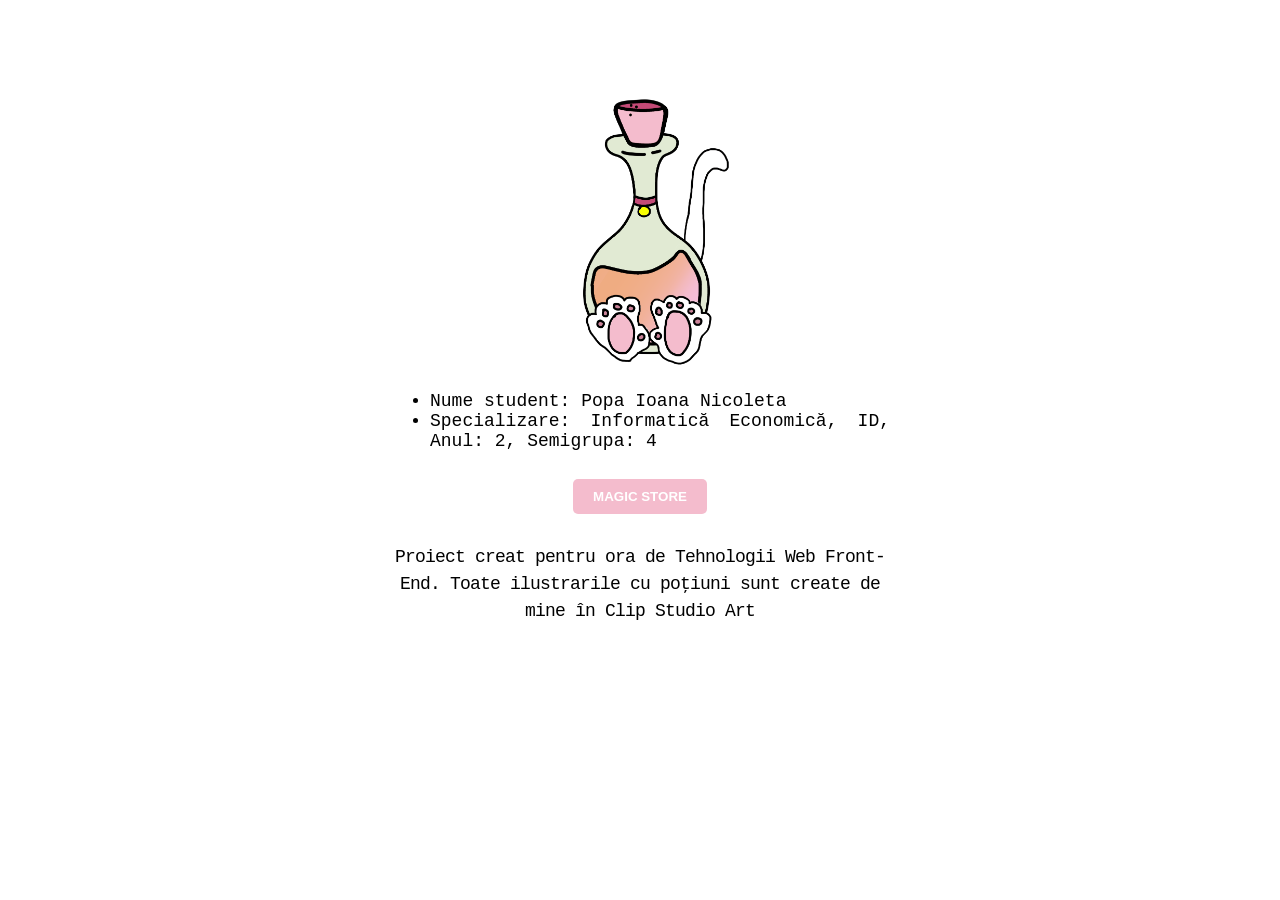
<file: index.html>
<!DOCTYPE html>
<html lang="en">

<head>
    <title>Joanna Magic Store</title>
    <link rel="stylesheet" type="text/css" href="index.css">
</head>

<body>
    <div>
        <img src="images/potions-pics/Anima Animus Elixir.png" alt="Your Image Description" class="logo">
        <ul>
            <li>Nume student: Popa Ioana Nicoleta</li>
            <li>Specializare: Informatică Economică, ID, Anul: 2, Semigrupa: 4</li>
        </ul>

    </div>
    <div class="button">
        <a href="store.html"><button>MAGIC STORE</button></a>
        <p>Proiect creat pentru ora de Tehnologii Web Front-End. Toate ilustrarile cu poțiuni sunt create de mine în
            Clip Studio Art
        <p>

    </div>

</body>

</html>
</file>
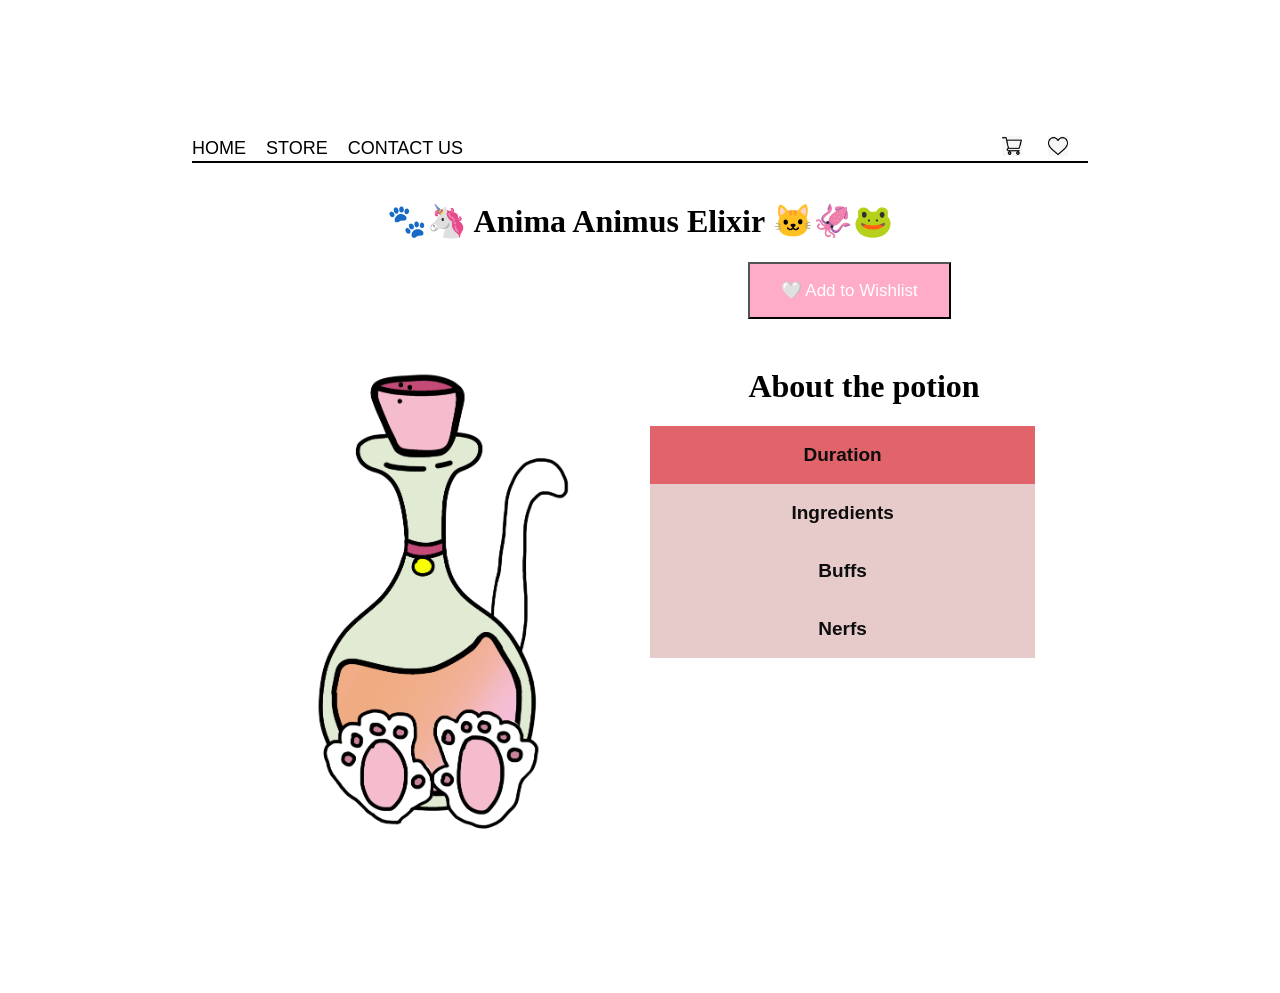
<file: anima.html>
<!DOCTYPE html>
<html>

<head>
    <meta name="viewport" content="width=device-width, initial-scale=1">
    <link rel="stylesheet" type="text/css" href="elixir.css">
    <title>Anima Animus Elixir</title>
    <style>
        .accordion {
            background-color: #E7CBCB;
            color: #0D0D0D;
            cursor: pointer;
            padding: 18px;
            width: 90%;
            border: none;
            text-align: center;
            font-weight: bold;
            outline: none;
            font-size: 19px;
            transition: 0.4s;
        }

        .active,
        .accordion:hover {
            background-color: #C88EA7;
        }

        * {
            box-sizing: border-box;
        }

        .active-color {
            background-color: #E06469;
        }
    </style>

</head>

<body>
    <nav>
        <ul>
            <li><a href="index.html">HOME</a></li>
            <li><a href="store.html">STORE</a></li>
            <li><a href="contact.html">CONTACT US</a></li>
        </ul>
        <div class="cart-icon">
            <a href="cart.html">
                <img src="images/cart.png" alt="Cart">
            </a>
        </div>
        <div class="heart-icon">
            <a href="wishlist.html">
                <img src="images/heart.png" alt="Heart">
            </a>
        </div>
    </nav>
    <h1>🐾🦄 Anima Animus Elixir 🐱🦑🐸</h1>
    <button class="add-to-wishlist" onclick="addToWishlist()">🤍 Add to Wishlist</button>

    <div class="row">
        <div class="column">
            <img src="images/potions-pics/Anima Animus Elixir.png" alt="Anima Animus Elixir">
        </div>
        <div class="column">
            <h1>About the potion</h1>
            <button class="accordion">Duration</button>
            <div class="panel">
                <p>Buff duration: flexible, Nerf duration: it varies on animals</p>
            </div>
            <button class="accordion">Ingredients</button>
            <div class="panel">
                <p>Dream Petal, Spirit Bark, Moonstone Essence, Whiskas, Enchanted Feather</p>
            </div>
            <button class="accordion">Buffs</button>
            <div class="panel">
                <p>You can teleport your soul into an animal body</p>
            </div>
            <button class="accordion">Nerfs</button>
            <div class="panel">
                <p>When you teleport back to your human body, you will act like the respective animal for a while. For
                    example, if you teleported into a cat body, you will keep meowing for a while as a human and you
                    will scratch your home furniture</p>
            </div>
        </div>
    </div>

    <script>
        var acc = document.getElementsByClassName("accordion");
        var i;

        for (i = 0; i < acc.length; i++) {
            acc[i].addEventListener("click", function () {
                this.classList.toggle("active");
                var panel = this.nextElementSibling;
                if (panel.style.display === "block") {
                    panel.style.display = "none";
                } else {
                    panel.style.display = "block";
                }
            });

            if (i === 0) {
                var colorChangeInterval = setInterval(function () {
                    acc[0].classList.toggle("active-color");
                }, 1000);
                acc[0].addEventListener("click", function () {
                    clearInterval(colorChangeInterval);
                    acc[0].classList.remove("active-color");
                });
            }

            var panel = acc[i].nextElementSibling;
            panel.style.display = "none";
        }

        function addToWishlist() {
            var potionImage = document.querySelector(".column img").src;
            var potionTitle = document.querySelector(".column h1").textContent;
            var potionData = {
                image: potionImage,
                title: potionTitle
            };
            var cartItems = JSON.parse(localStorage.getItem("cartItems")) || [];
            cartItems.push(potionData);
            localStorage.setItem("cartItems", JSON.stringify(cartItems));
        }
    </script>
</body>

</html>
</file>
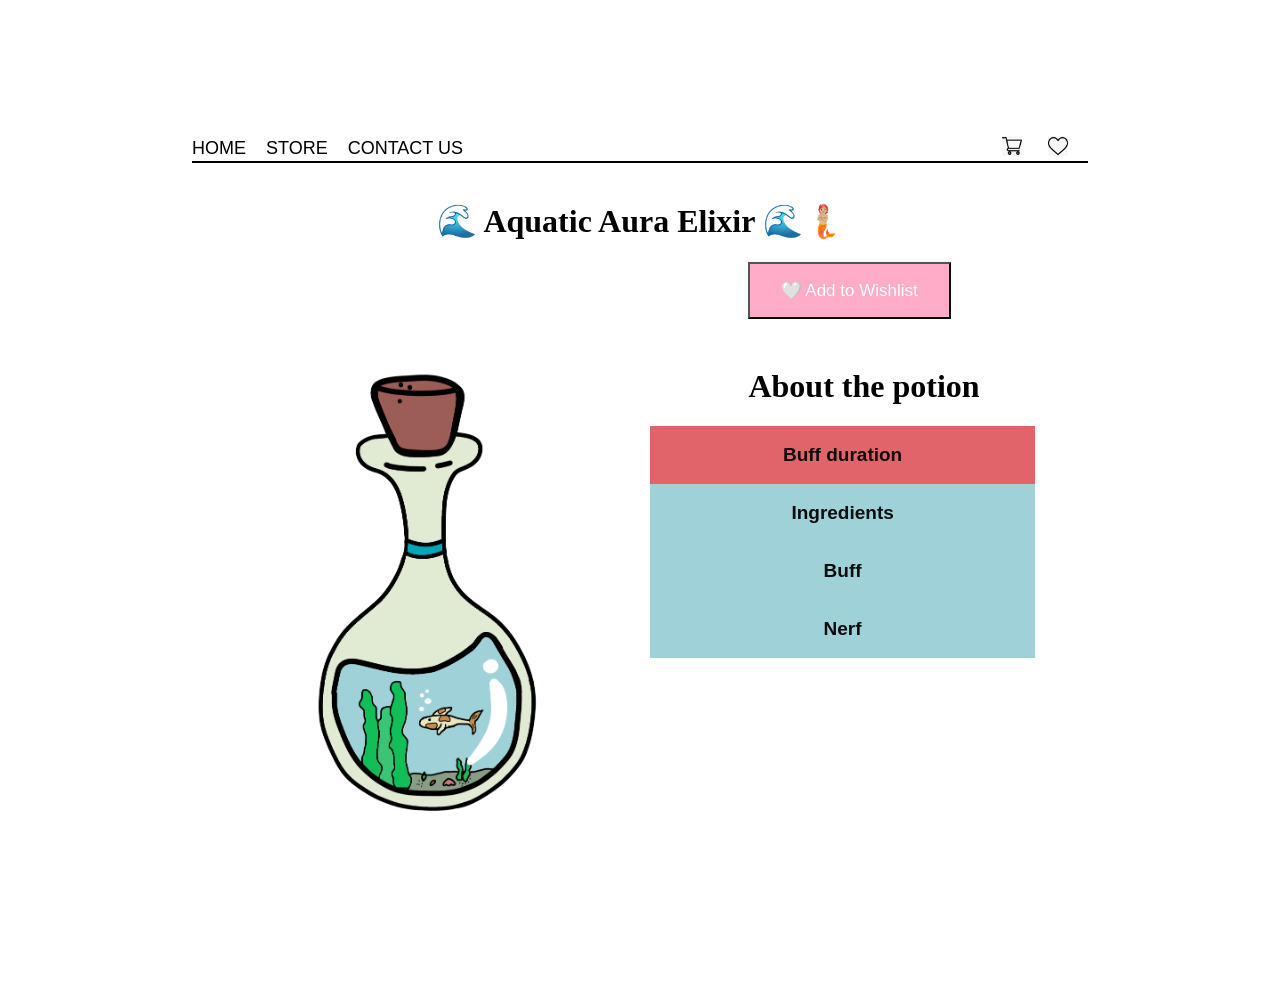
<file: aquatic.html>
<!DOCTYPE html>
<html>

<head>
    <meta name="viewport" content="width=device-width, initial-scale=1">
    <link rel="stylesheet" type="text/css" href="elixir.css">
    <title>Aquatic Aura Elixir</title>
    <style>
        .accordion {
            background-color: #9FD2D8;
            color: #0D0D0D;
            cursor: pointer;
            padding: 18px;
            width: 90%;
            border: none;
            text-align: center;
            font-weight: bold;
            outline: none;
            font-size: 19px;
            transition: 0.4s;
        }

        .active,
        .accordion:hover {
            background-color: #57C5B6;
        }

        * {
            box-sizing: border-box;
        }

        .active-color {
            background-color: #E06469;
        }
    </style>
</head>

<body>
    <nav>
        <ul>
            <li><a href="index.html">HOME</a></li>
            <li><a href="store.html">STORE</a></li>
            <li><a href="contact.html">CONTACT US</a></li>
        </ul>
        <div class="cart-icon">
            <a href="cart.html">
                <img src="images/cart.png" alt="Cart">
            </a>
        </div>
        <div class="heart-icon">
            <a href="wishlist.html">
                <img src="images/heart.png" alt="Heart">
            </a>
        </div>
    </nav>
    <h1>🌊 Aquatic Aura Elixir 🌊🧜🏼</h1>
    <button class="add-to-wishlist" onclick="addToWishlist()">🤍 Add to Wishlist</button>

    <div class="row">
        <div class="column">
            <img src="images/potions-pics/Aquatic Aura Elixir.png" alt="Aquatic Aura Elixir">
        </div>
        <div class="column">
            <h1>About the potion</h1>
            <button class="accordion">Buff duration</button>
            <div class="panel">
                <p>Buff duration: 5h, Nerf duration: as long as you're underwater</p>
            </div>
            <button class="accordion">Ingredients</button>
            <div class="panel">
                <p>Seaweed Extract, Ocean Pearls, Coral Essence, Nautilus Powder, Goldfish</p>
            </div>
            <button class="accordion">Buff</button>
            <div class="panel">
                <p>Gain the ability to breathe and move underwater effortlessly</p>
            </div>
            <button class="accordion">Nerf</button>
            <div class="panel">
                <p>Your memories will be erased, you will only remember what happened 4 seconds ago.</p>
            </div>
        </div>
    </div>

    <script>
        var acc = document.getElementsByClassName("accordion");
        var i;

        for (i = 0; i < acc.length; i++) {
            acc[i].addEventListener("click", function () {
                this.classList.toggle("active");
                var panel = this.nextElementSibling;
                if (panel.style.display === "block") {
                    panel.style.display = "none";
                } else {
                    panel.style.display = "block";
                }
            });

            if (i === 0) {
                var colorChangeInterval = setInterval(function () {
                    acc[0].classList.toggle("active-color");
                }, 1000);
                acc[0].addEventListener("click", function () {
                    clearInterval(colorChangeInterval);
                    acc[0].classList.remove("active-color");
                });
            }

            var panel = acc[i].nextElementSibling;
            panel.style.display = "none";
        }

        function addToWishlist() {
            var potionImage = document.querySelector(".column img").src;
            var potionTitle = document.querySelector(".column h1").textContent;
            var potionData = {
                image: potionImage,
                title: potionTitle
            };
            var cartItems = JSON.parse(localStorage.getItem("cartItems")) || [];
            cartItems.push(potionData);
            localStorage.setItem("cartItems", JSON.stringify(cartItems));
        }
    </script>
</body>

</html>
</body>

</html>
</file>
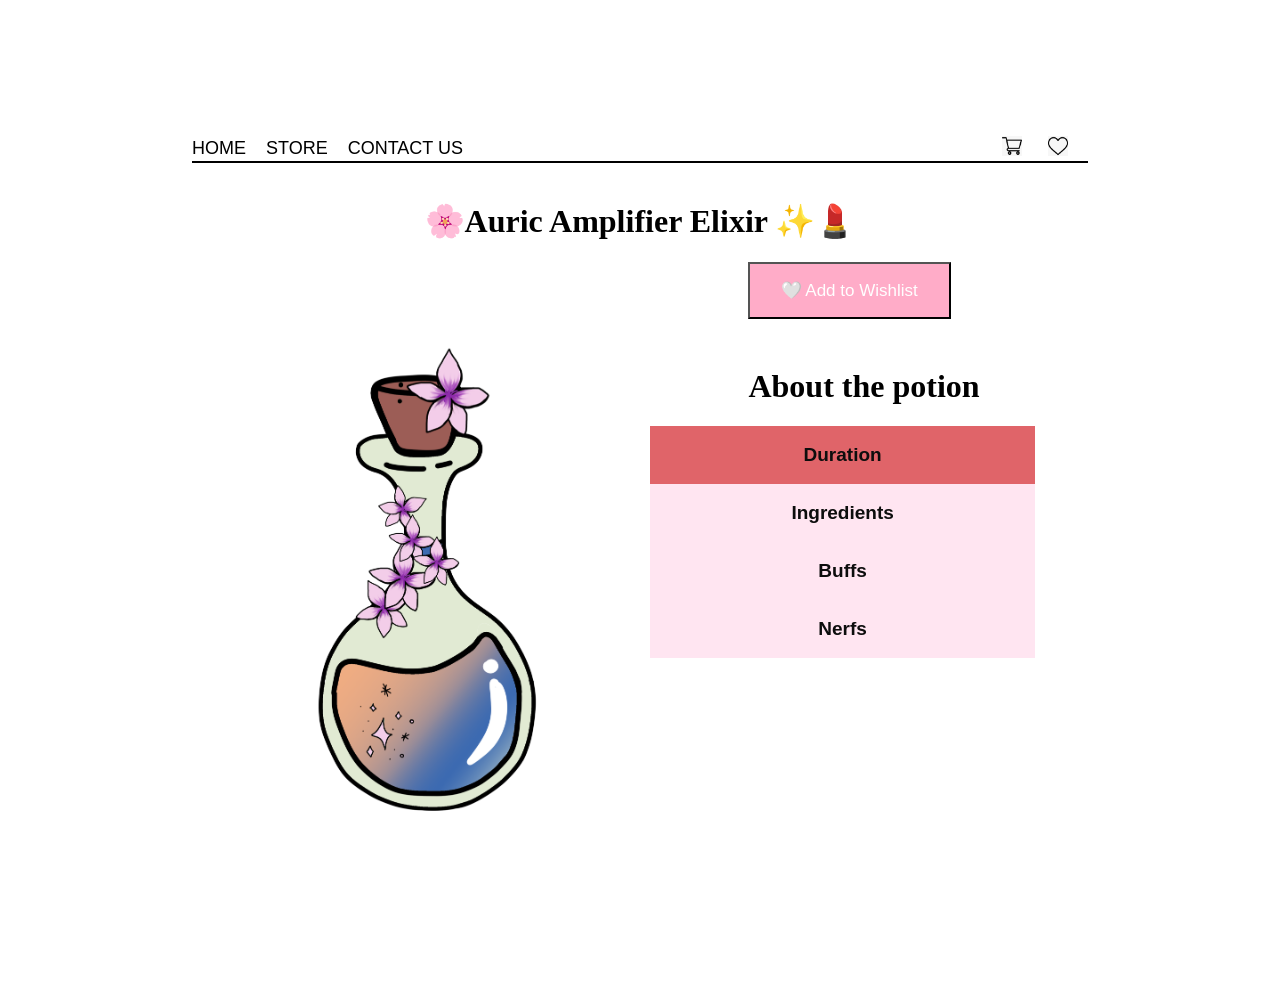
<file: auric.html>
<!DOCTYPE html>
<html>

<head>
    <meta name="viewport" content="width=device-width, initial-scale=1">
    <link rel="stylesheet" type="text/css" href="elixir.css">
    <title>Auric Amplifier Elixir</title>
    <style>
        .accordion {
            background-color: #FFE5F1;
            color: #0D0D0D;
            cursor: pointer;
            padding: 18px;
            width: 90%;
            border: none;
            text-align: center;
            font-weight: bold;
            outline: none;
            font-size: 19px;
            transition: 0.4s;
        }

        .active,
        .accordion:hover {
            background-color: #ADA2FF;
        }

        * {
            box-sizing: border-box;
        }

        .active-color {
            background-color: #E06469;
        }
    </style>
</head>

<body>
    <nav>
        <ul>
            <li><a href="index.html">HOME</a></li>
            <li><a href="store.html">STORE</a></li>
            <li><a href="contact.html">CONTACT US</a></li>
        </ul>
        <div class="cart-icon">
            <a href="cart.html">
                <img src="images/cart.png" alt="Cart">
            </a>
        </div>
        <div class="heart-icon">
            <a href="wishlist.html">
                <img src="images/heart.png" alt="Heart">
            </a>
        </div>
    </nav>
    <h1>🌸Auric Amplifier Elixir ✨💄</h1>
    <button class="add-to-wishlist" onclick="addToWishlist()">🤍 Add to Wishlist</button>

    <div class="row">
        <div class="column">
            <img src="images/potions-pics/Auric Amplifier Elixir.png" alt="Auric Amplifier Elixir">
        </div>
        <div class="column">
            <h1>About the potion</h1>
            <button class="accordion">Duration</button>
            <div class="panel">
                <p>Buff duration: 1 day, Nerf duration: 1 day</p>
            </div>
            <button class="accordion">Ingredients</button>
            <div class="panel">
                <p>Starlight Crystal, Sunflower Nectar, Golden Elixir, Aura Blossom, Moonstone Dust</p>
            </div>
            <button class="accordion">Buffs</button>
            <div class="panel">
                <p>Boost your aura, increasing your attractiveness, charisma, and persuasiveness</p>
            </div>
            <button class="accordion">Nerfs</button>
            <div class="panel">
                <p>People around you won't be able to see you nor this version of you, you become invisible to them</p>
            </div>
        </div>
    </div>


    <script>
        var acc = document.getElementsByClassName("accordion");
        var i;

        for (i = 0; i < acc.length; i++) {
            acc[i].addEventListener("click", function () {
                this.classList.toggle("active");
                var panel = this.nextElementSibling;
                if (panel.style.display === "block") {
                    panel.style.display = "none";
                } else {
                    panel.style.display = "block";
                }
            });

            if (i === 0) {
                var colorChangeInterval = setInterval(function () {
                    acc[0].classList.toggle("active-color");
                }, 1000);
                acc[0].addEventListener("click", function () {
                    clearInterval(colorChangeInterval);
                    acc[0].classList.remove("active-color");
                });
            }

            var panel = acc[i].nextElementSibling;
            panel.style.display = "none";
        }

        function addToWishlist() {
            var potionImage = document.querySelector(".column img").src;
            var potionTitle = document.querySelector(".column h1").textContent;
            var potionData = {
                image: potionImage,
                title: potionTitle
            };
            var cartItems = JSON.parse(localStorage.getItem("cartItems")) || [];
            cartItems.push(potionData);
            localStorage.setItem("cartItems", JSON.stringify(cartItems));
        }
    </script>
</body>

</html>
</file>
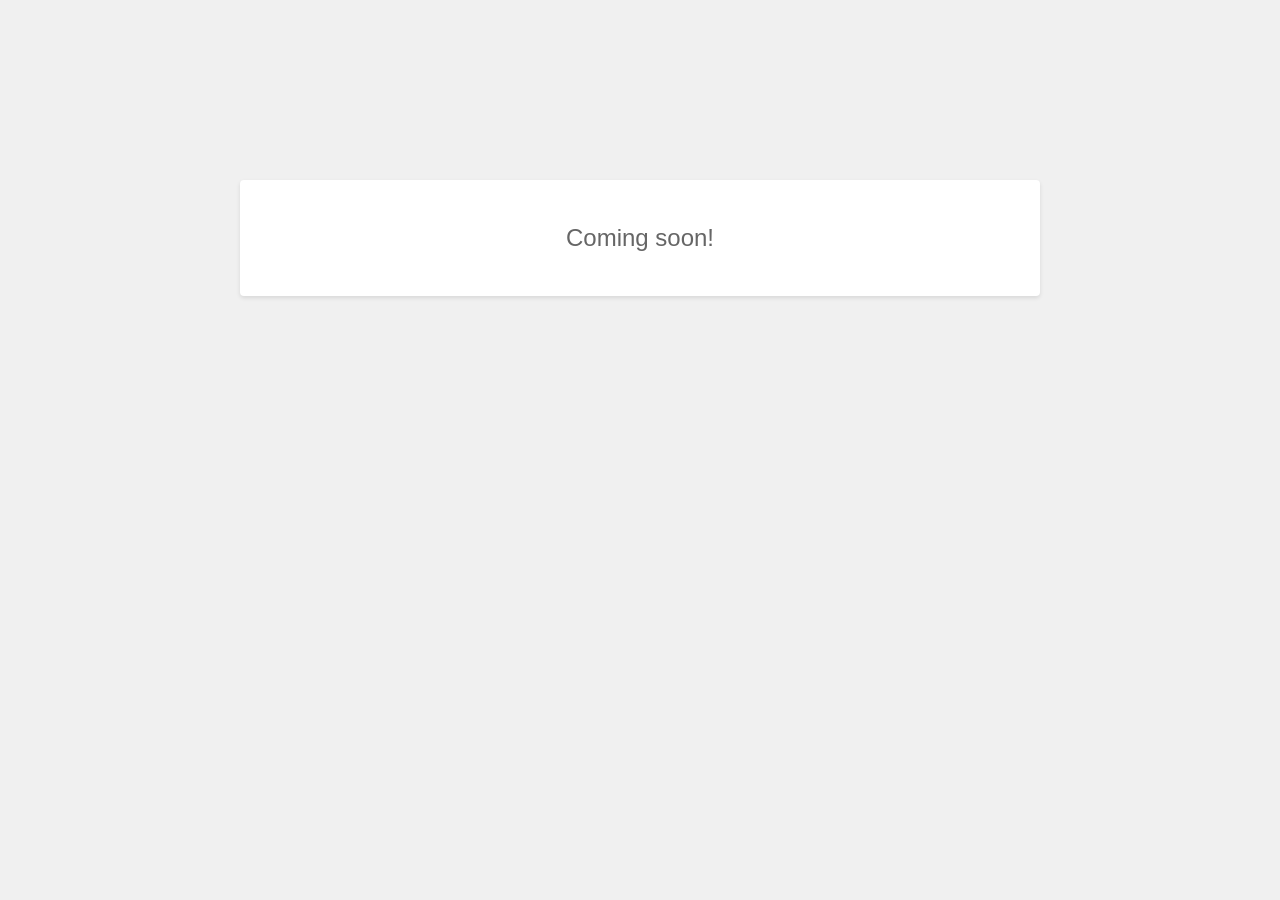
<file: cart.html>
<!DOCTYPE html>
<html>

<head>
    <title>Cart</title>
    <link rel="stylesheet" type="text/css" href="cart.css">
</head>

<body>
    <div class="container">
        <div class="coming-soon">
            <p>Coming soon!</p>
        </div>
    </div>
</body>

</html>
</file>
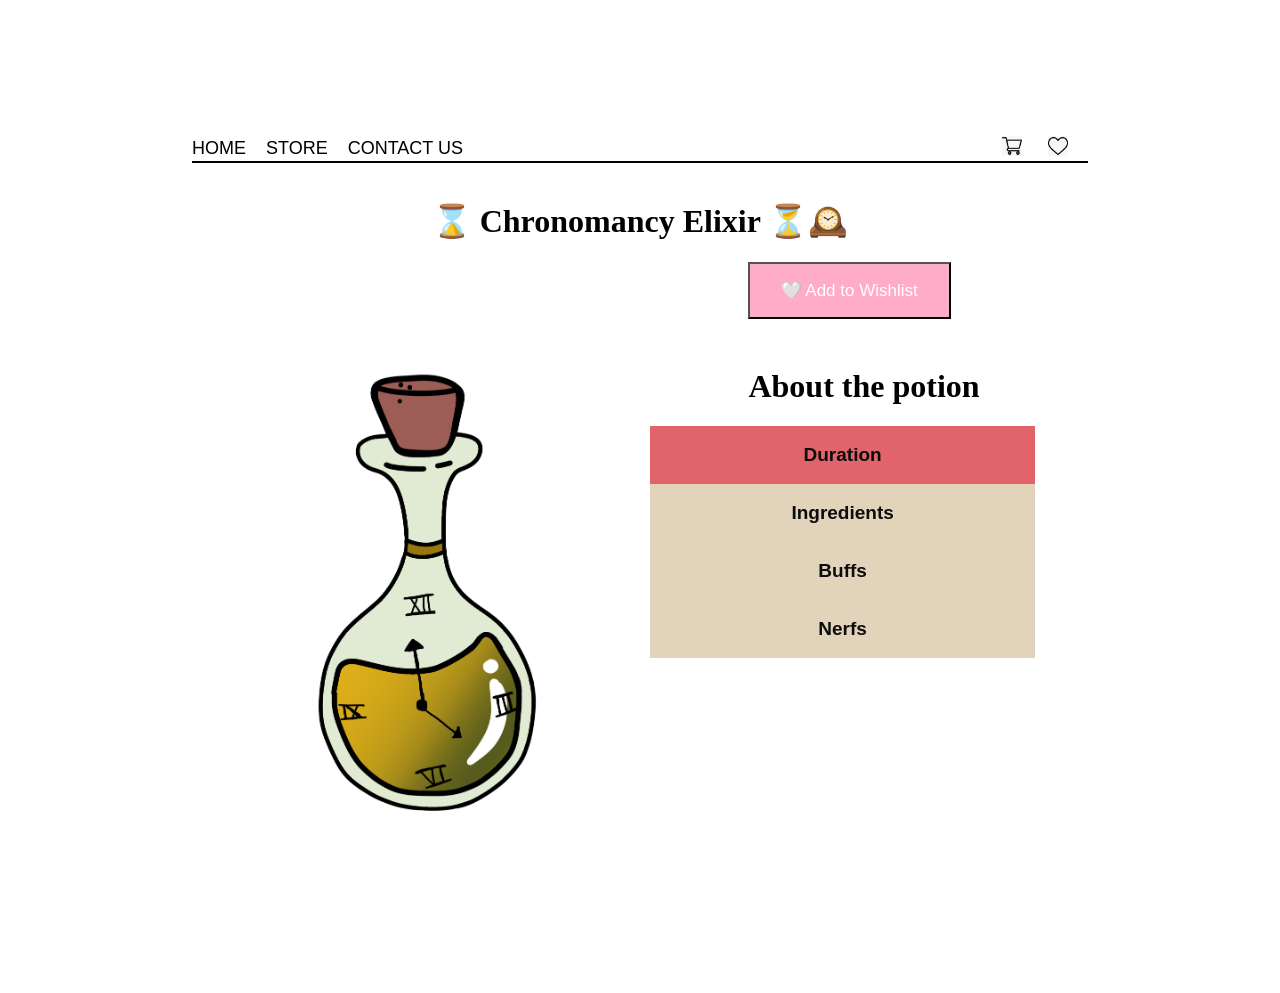
<file: chronomancy.html>
<!DOCTYPE html>
<html>

<head>
    <meta name="viewport" content="width=device-width, initial-scale=1">
    <link rel="stylesheet" type="text/css" href="elixir.css">
    <title>Chronomancy Elixir</title>
    <style>
        .accordion {
            background-color: #E1D4BB;
            color: #0D0D0D;
            cursor: pointer;
            padding: 18px;
            width: 90%;
            border: none;
            text-align: center;
            font-weight: bold;
            outline: none;
            font-size: 19px;
            transition: 0.4s;
        }

        .active,
        .accordion:hover {
            background-color: #CBB279;
        }

        * {
            box-sizing: border-box;
        }

        .active-color {
            background-color: #E06469;
        }
    </style>
</head>

<body>
    <nav>
        <ul>
            <li><a href="index.html">HOME</a></li>
            <li><a href="store.html">STORE</a></li>
            <li><a href="contact.html">CONTACT US</a></li>
        </ul>
        <div class="cart-icon">
            <a href="cart.html">
                <img src="images/cart.png" alt="Cart">
            </a>
        </div>
        <div class="heart-icon">
            <a href="wishlist.html">
                <img src="images/heart.png" alt="Heart">
            </a>
        </div>
    </nav>

    <h1>⌛ Chronomancy Elixir ⏳🕰️</h1>
    <button class="add-to-wishlist" onclick="addToWishlist()">🤍 Add to Wishlist</button>

    <div class="row">
        <div class="column">
            <img src="images/potions-pics/Chronomancy Elixir.png" alt="Chronomancy Elixir">
        </div>
        <div class="column">
            <h1>About the potion</h1>
            <button class="accordion">Duration</button>
            <div class="panel">
                <p>Buff duration: forever, Nerf duration: -</p>
            </div>
            <button class="accordion">Ingredients</button>
            <div class="panel">
                <p>Time-Crystal, Chrono Essence, Hourglass Sand, Time-Seer eye, Clock pieces</p>
            </div>
            <button class="accordion">Buffs</button>
            <div class="panel">
                <p>Gain the ability to time-travel, allowing you to visit any point in history</p>
            </div>
            <button class="accordion">Nerfs</button>
            <div class="panel">
                <p>You can't control where or when you end up, and you may accidentally change important events</p>
            </div>
        </div>
    </div>

    <script>
        var acc = document.getElementsByClassName("accordion");
        var i;

        for (i = 0; i < acc.length; i++) {
            acc[i].addEventListener("click", function () {
                this.classList.toggle("active");
                var panel = this.nextElementSibling;
                if (panel.style.display === "block") {
                    panel.style.display = "none";
                } else {
                    panel.style.display = "block";
                }
            });

            if (i === 0) {
                var colorChangeInterval = setInterval(function () {
                    acc[0].classList.toggle("active-color");
                }, 1000);
                acc[0].addEventListener("click", function () {
                    clearInterval(colorChangeInterval);
                    acc[0].classList.remove("active-color");
                });
            }

            var panel = acc[i].nextElementSibling;
            panel.style.display = "none";
        }

        function addToWishlist() {
            var potionImage = document.querySelector(".column img").src;
            var potionTitle = document.querySelector(".column h1").textContent;
            var potionData = {
                image: potionImage,
                title: potionTitle
            };
            var cartItems = JSON.parse(localStorage.getItem("cartItems")) || [];
            cartItems.push(potionData);
            localStorage.setItem("cartItems", JSON.stringify(cartItems));
        }
    </script>
</body>

</html>
</file>
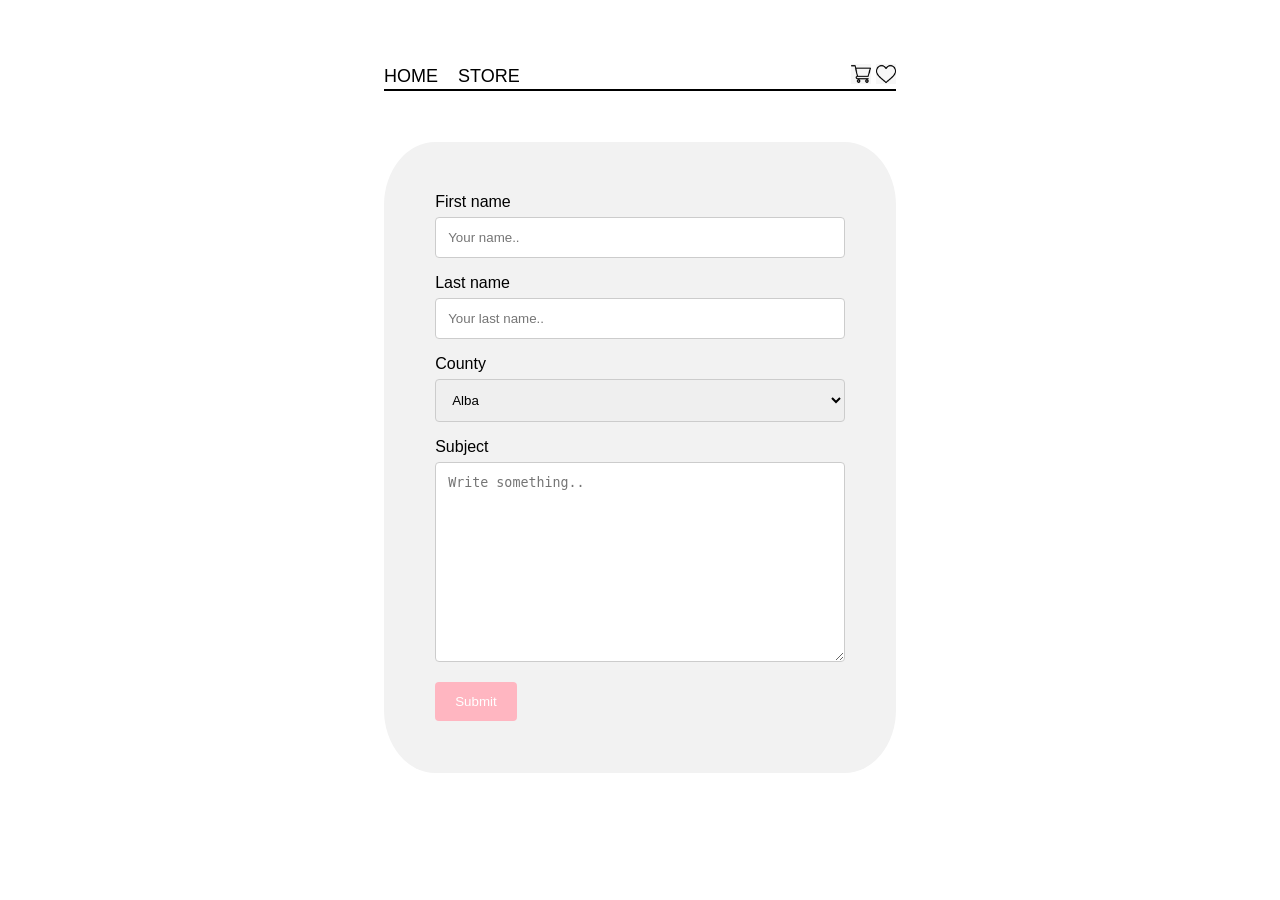
<file: contact.html>
<!DOCTYPE html>
<html lang="en">

<head>
    <title>Contact us</title>
    <link rel="stylesheet" type="text/css" href="contact.css">
</head>

<body>
    <nav>
        <ul>
            <li><a href="index.html">HOME</a></li>
            <li><a href="store.html">STORE</a></li>
        </ul>
        <div class="cart-icon">
            <a href="cart.html">
                <img src="images/cart.png" alt="Cart">
            </a>
        </div>
        <div class="heart-icon">
            <a href="wishlist.html">
                <img src="images/heart.png" alt="Heart">
            </a>
        </div>
    </nav>

    <div class="container">
        <form action="thanks.html" target="_blank">
            <label for="fname">First name</label>
            <input type="text" id="fname" name="firstname" placeholder="Your name..">

            <label for="lname">Last name</label>
            <input type="text" id="lname" name="lastname" placeholder="Your last name..">

            <label for="city">County</label>
            <select id="city" name="city">
                <option value="Alba">Alba</option>
                <option value="Arad">Arad</option>
                <option value="Argeș">Argeș</option>
                <option value="Bacău">Bacău</option>
                <option value="Bihor">Bihor</option>
                <option value="Bistrița-Năsăud">Bistrița-Năsăud</option>
                <option value="Botoșani">Botoșani</option>
                <option value="Brașov">Brașov</option>
                <option value="Brăila">Brăila</option>
                <option value="București">București</option>
                <option value="Buzău">Buzău</option>
                <option value="Caraș-Severin">Caraș-Severin</option>
                <option value="Călărași">Călărași</option>
                <option value="Cluj">Cluj</option>
                <option value="Constanța">Constanța</option>
                <option value="Covasna">Covasna</option>
                <option value="Dâmbovița">Dâmbovița</option>
                <option value="Dolj">Dolj</option>
                <option value="Galați">Galați</option>
                <option value="Giurgiu">Giurgiu</option>
                <option value="Gorj">Gorj</option>
                <option value="Harghita">Harghita</option>
                <option value="Hunedoara">Hunedoara</option>
                <option value="Ialomița">Ialomița</option>
                <option value="Iași">Iași</option>
                <option value="Ilfov">Ilfov</option>
                <option value="Maramureș">Maramureș</option>
                <option value="Mehedinți">Mehedinți</option>
                <option value="Mureș">Mureș</option>
                <option value="Neamț">Neamț</option>
                <option value="Olt">Olt</option>
                <option value="Prahova">Prahova</option>
                <option value="Satu Mare">Satu Mare</option>
                <option value="Sălaj">Sălaj</option>
                <option value="Sibiu">Sibiu</option>
                <option value="Suceava">Suceava</option>
                <option value="Teleorman">Teleorman</option>
                <option value="Timiș">Timiș</option>
                <option value="Tulcea">Tulcea</option>
                <option value="Vaslui">Vaslui</option>
                <option value="Vâlcea">Vâlcea</option>
                <option value="Vrancea">Vrancea</option>
            </select>


            <label for="subject">Subject</label>
            <textarea id="subject" name="subject" placeholder="Write something.." style="height:200px"></textarea>

            <input type="submit" value="Submit">
        </form>
    </div>
</body>

</html>
</file>
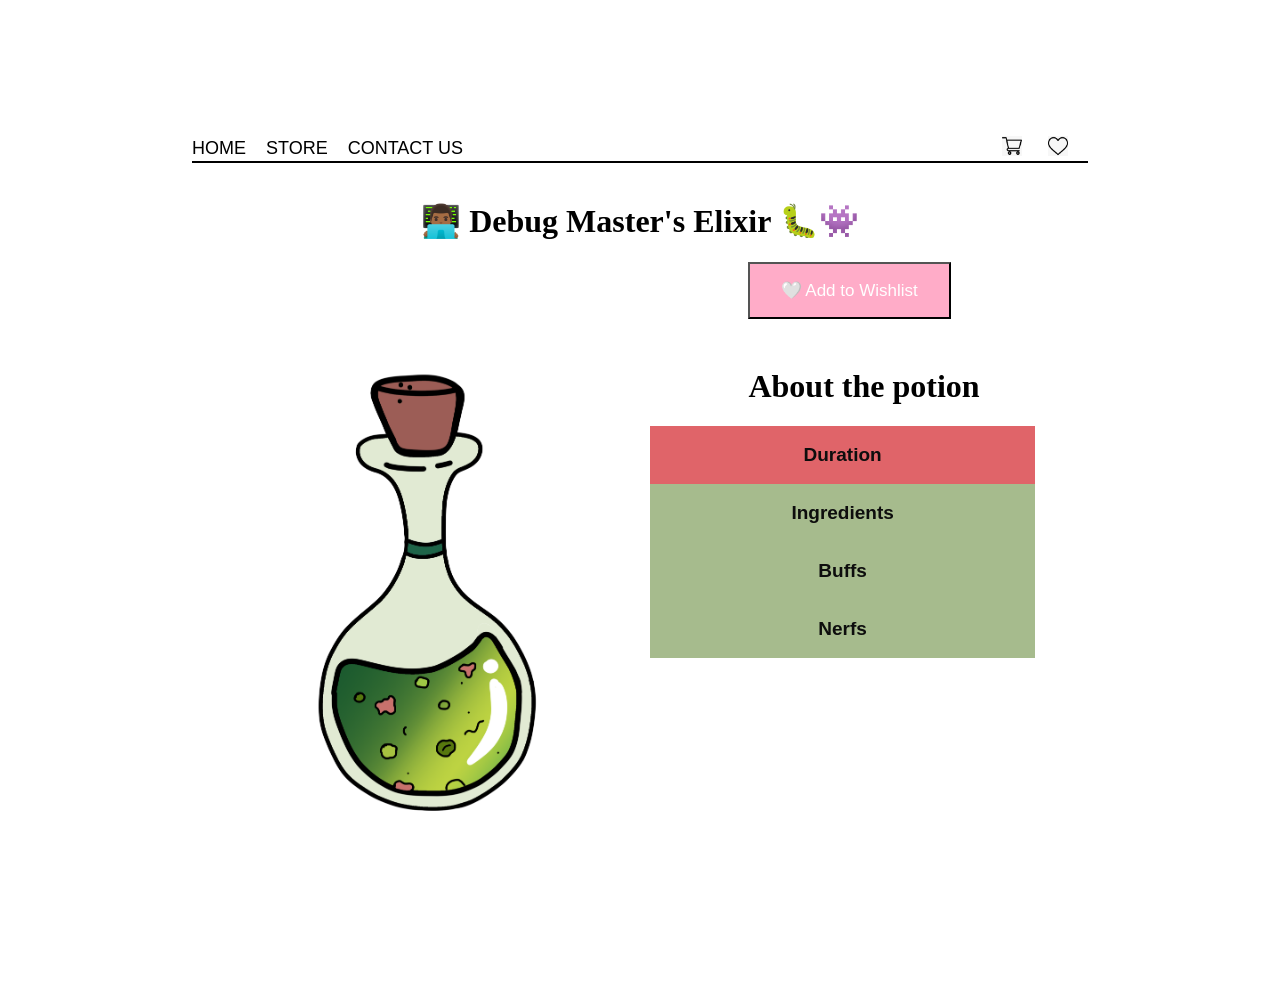
<file: debugmaster.html>
<!DOCTYPE html>
<html>

<head>
    <meta name="viewport" content="width=device-width, initial-scale=1">
    <link rel="stylesheet" type="text/css" href="elixir.css">
    <title>Debug Master's Elixir</title>
    <style>
        .accordion {
            background-color: #A6BB8D;
            color: #0D0D0D;
            cursor: pointer;
            padding: 18px;
            width: 90%;
            border: none;
            text-align: center;
            font-weight: bold;
            outline: none;
            font-size: 19px;
            transition: 0.4s;
        }

        .active,
        .accordion:hover {
            background-color: #61876E;
        }

        * {
            box-sizing: border-box;
        }

        .active-color {
            background-color: #E06469;
        }
    </style>
</head>

<body>
    <nav>
        <ul>
            <li><a href="index.html">HOME</a></li>
            <li><a href="store.html">STORE</a></li>
            <li><a href="contact.html">CONTACT US</a></li>
        </ul>
        <div class="cart-icon">
            <a href="cart.html">
                <img src="images/cart.png" alt="Cart">
            </a>
        </div>
        <div class="heart-icon">
            <a href="wishlist.html">
                <img src="images/heart.png" alt="Heart">
            </a>
        </div>
    </nav>
    <h1>👨🏾‍💻 Debug Master's Elixir 🐛👾</h1>
    <button class="add-to-wishlist" onclick="addToWishlist()">🤍 Add to Wishlist</button>

    <div class="row">
        <div class="column">
            <img src="images/potions-pics/Debug Master's Elixir.png" alt="Debug Master's Elixir">
        </div>
        <div class="column">
            <h1>About the potion</h1>
            <button class="accordion">Duration</button>
            <div class="panel">
                <p> Buff duration: 30 sec, Nerf duration: 1h </p>
            </div>
            <button class="accordion">Ingredients</button>
            <div class="panel">
                <p> Spider eye, Unicorn Tears, Green Algae Liquid, Kraken Ink </p>
            </div>
            <button class="accordion">Buffs</button>
            <div class="panel">
                <p> Gain the ability to solve every programming bugs with one click </p>
            </div>
            <button class="accordion">Nerfs</button>
            <div class="panel">
                <p> You won't be able to kill bugs in real life, bugs become 3x bigger </p>
            </div>
        </div>
    </div>

    <script>
        var acc = document.getElementsByClassName("accordion");
        var i;

        for (i = 0; i < acc.length; i++) {
            acc[i].addEventListener("click", function () {
                this.classList.toggle("active");
                var panel = this.nextElementSibling;
                if (panel.style.display === "block") {
                    panel.style.display = "none";
                } else {
                    panel.style.display = "block";
                }
            });

            if (i === 0) {
                var colorChangeInterval = setInterval(function () {
                    acc[0].classList.toggle("active-color");
                }, 1000);
                acc[0].addEventListener("click", function () {
                    clearInterval(colorChangeInterval);
                    acc[0].classList.remove("active-color");
                });
            }

            var panel = acc[i].nextElementSibling;
            panel.style.display = "none";
        }

        function addToWishlist() {
            var potionImage = document.querySelector(".column img").src;
            var potionTitle = document.querySelector(".column h1").textContent;
            var potionData = {
                image: potionImage,
                title: potionTitle
            };
            var cartItems = JSON.parse(localStorage.getItem("cartItems")) || [];
            cartItems.push(potionData);
            localStorage.setItem("cartItems", JSON.stringify(cartItems));
        }
    </script>
</body>

</html>
</file>
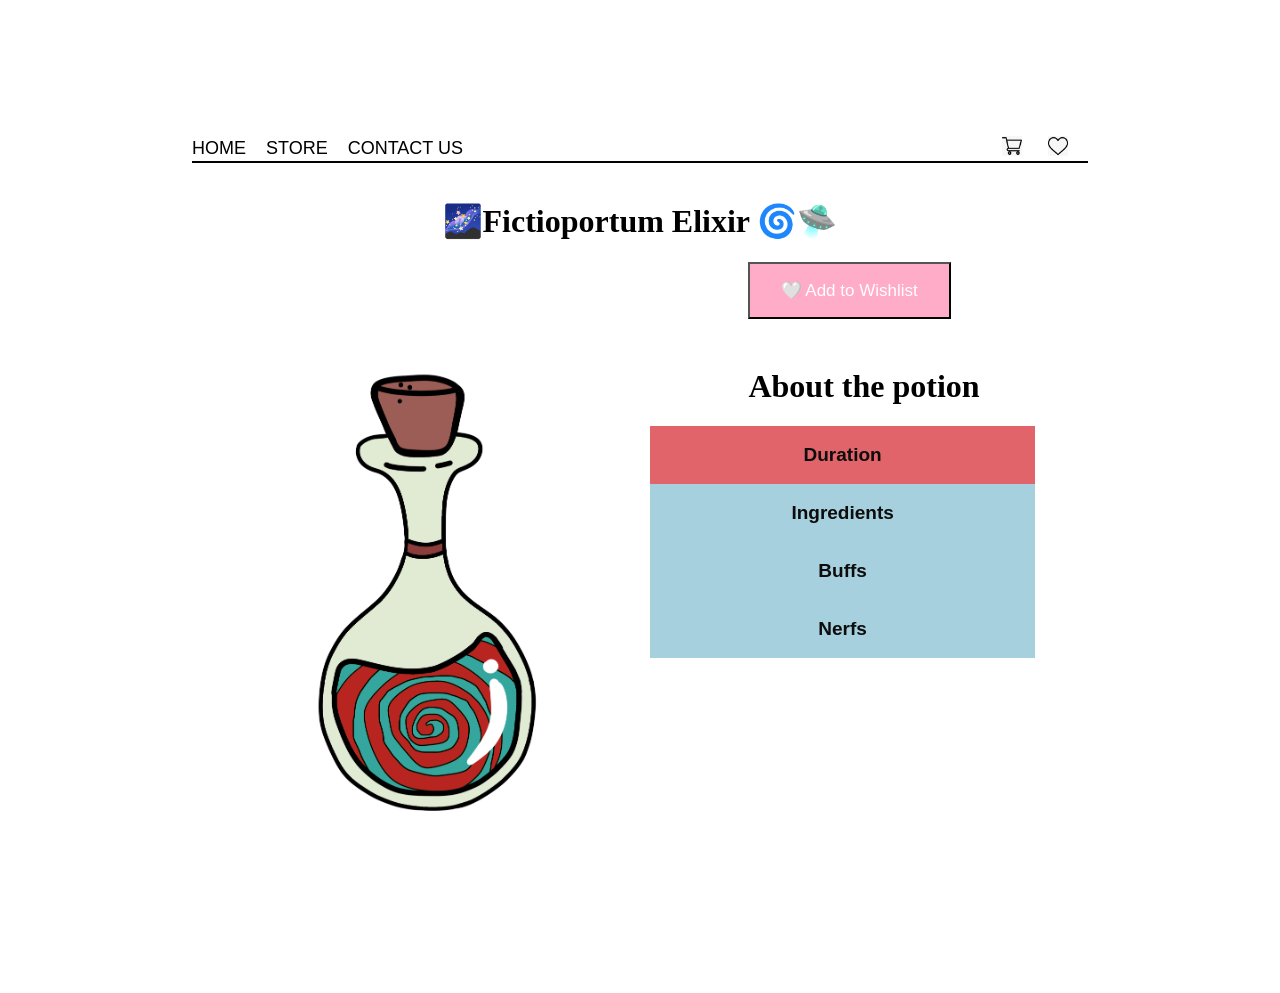
<file: fictioportum.html>
<!DOCTYPE html>
<html>

<head>
    <meta name="viewport" content="width=device-width, initial-scale=1">
    <link rel="stylesheet" type="text/css" href="elixir.css">
    <title>Fictioportum Elixir</title>
    <style>
        .accordion {
            background-color: #A6D0DD;
            color: #0D0D0D;
            cursor: pointer;
            padding: 18px;
            width: 90%;
            border: none;
            text-align: center;
            font-weight: bold;
            outline: none;
            font-size: 19px;
            transition: 0.4s;
        }

        .active,
        .accordion:hover {
            background-color: #FF6969;
        }

        * {
            box-sizing: border-box;
        }

        .active-color {
            background-color: #E06469;
        }
    </style>
</head>

<body>
    <nav>
        <ul>
            <li><a href="index.html">HOME</a></li>
            <li><a href="store.html">STORE</a></li>
            <li><a href="contact.html">CONTACT US</a></li>
        </ul>
        <div class="cart-icon">
            <a href="cart.html">
                <img src="images/cart.png" alt="Cart">
            </a>
        </div>
        <div class="heart-icon">
            <a href="wishlist.html">
                <img src="images/heart.png" alt="Heart">
            </a>
        </div>
    </nav>
    <h1>🌌Fictioportum Elixir 🌀🛸</h1>
    <button class="add-to-wishlist" onclick="addToWishlist()">🤍 Add to Wishlist</button>

    <div class="row">
        <div class="column">
            <img src="images/potions-pics/Fictioportum Elixir.png" alt="Fictioportum Elixir">
        </div>
        <div class="column">
            <h1>About the potion</h1>
            <button class="accordion">Duration</button>
            <div class="panel">
                <p>Buff duration: minimum 1 day, Nerf duration: minimum 1 day</p>
            </div>
            <button class="accordion">Ingredients</button>
            <div class="panel">
                <p>Narnia Fern, Wonderland Mushroom, Magic Mirror Fragment, Time-Turner Sand, Wizard's frozen tears</p>
            </div>
            <button class="accordion">Buffs</button>
            <div class="panel">
                <p>You can teleport to your favorite fictional universe</p>
            </div>
            <button class="accordion">Nerfs</button>
            <div class="panel">
                <p>You won't be able to return to the real world</p>
            </div>
        </div>
    </div>

    <script>
        var acc = document.getElementsByClassName("accordion");
        var i;

        for (i = 0; i < acc.length; i++) {
            acc[i].addEventListener("click", function () {
                this.classList.toggle("active");
                var panel = this.nextElementSibling;
                if (panel.style.display === "block") {
                    panel.style.display = "none";
                } else {
                    panel.style.display = "block";
                }
            });

            if (i === 0) {
                var colorChangeInterval = setInterval(function () {
                    acc[0].classList.toggle("active-color");
                }, 1000);
                acc[0].addEventListener("click", function () {
                    clearInterval(colorChangeInterval);
                    acc[0].classList.remove("active-color");
                });
            }

            var panel = acc[i].nextElementSibling;
            panel.style.display = "none";
        }

        function addToWishlist() {
            var potionImage = document.querySelector(".column img").src;
            var potionTitle = document.querySelector(".column h1").textContent;
            var potionData = {
                image: potionImage,
                title: potionTitle
            };
            var cartItems = JSON.parse(localStorage.getItem("cartItems")) || [];
            cartItems.push(potionData);
            localStorage.setItem("cartItems", JSON.stringify(cartItems));
        }
    </script>
</body>

</html>
</file>
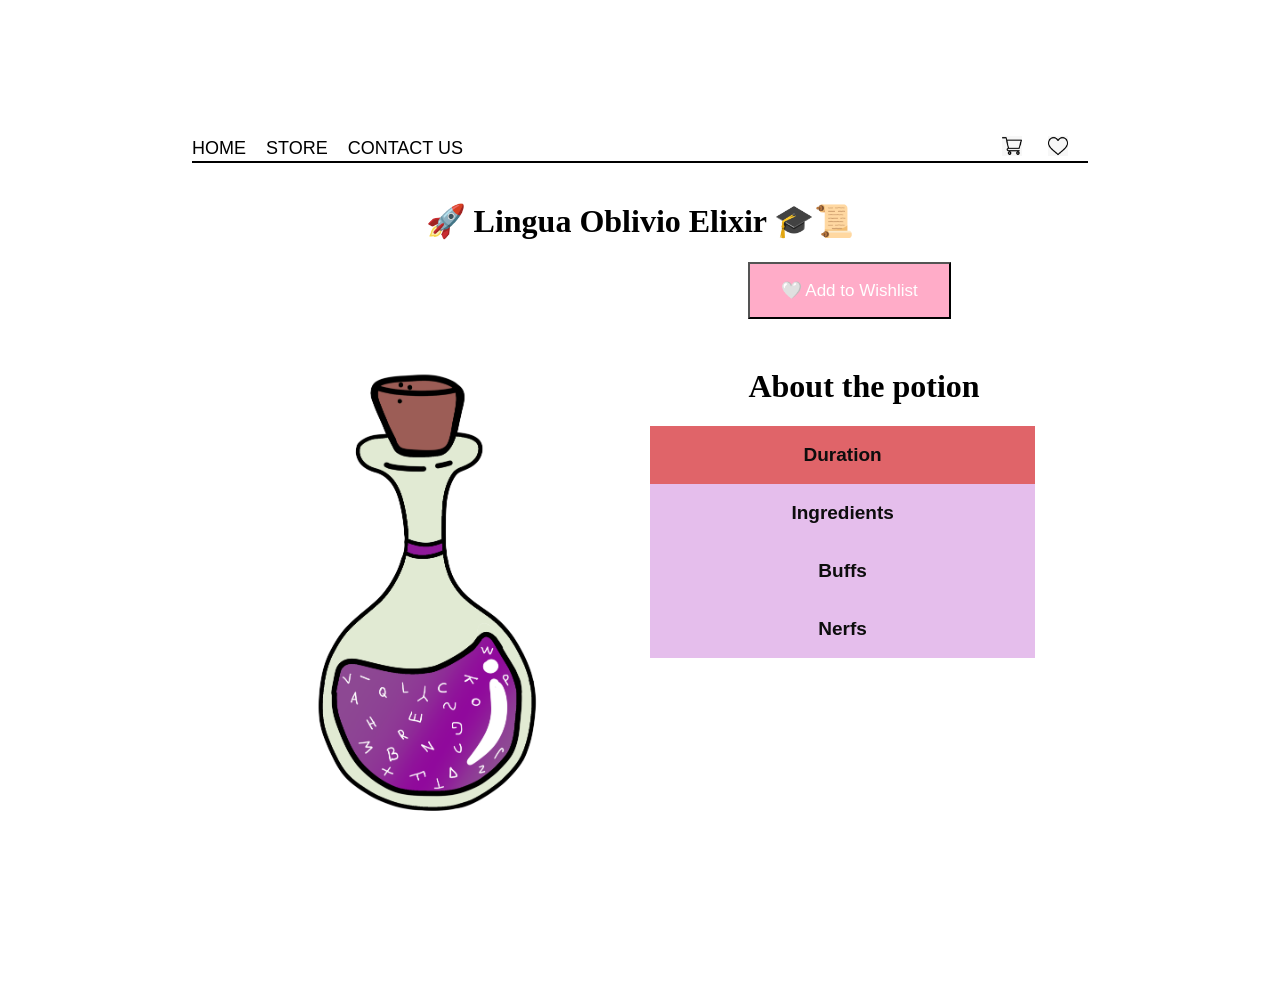
<file: linguaoblivio.html>
<!DOCTYPE html>
<html>

<head>
    <meta name="viewport" content="width=device-width, initial-scale=1">
    <link rel="stylesheet" type="text/css" href="elixir.css">
    <title>Lingua Oblivio Elixir</title>
    <style>
        .accordion {
            background-color: #E5BEEC;
            color: #0D0D0D;
            cursor: pointer;
            padding: 18px;
            width: 90%;
            border: none;
            text-align: center;
            font-weight: bold;
            outline: none;
            font-size: 19px;
            transition: 0.4s;
        }

        .active,
        .accordion:hover {
            background-color: #917FB3;
        }

        * {
            box-sizing: border-box;
        }

        .active-color {
            background-color: #E06469;
        }
    </style>
</head>

<body>
    <nav>
        <ul>
            <li><a href="index.html">HOME</a></li>
            <li><a href="store.html">STORE</a></li>
            <li><a href="contact.html">CONTACT US</a></li>
        </ul>
        <div class="cart-icon">
            <a href="cart.html">
                <img src="images/cart.png" alt="Cart">
            </a>
        </div>
        <div class="heart-icon">
            <a href="wishlist.html">
                <img src="images/heart.png" alt="Heart">
            </a>
        </div>
    </nav>
    <h1>🚀 Lingua Oblivio Elixir 🎓📜</h1>
    <button class="add-to-wishlist" onclick="addToWishlist()">🤍 Add to Wishlist</button>

    <div class="row">
        <div class="column">
            <img src="images/potions-pics/Lingua Oblivio Elixir.png" alt="Lingua Oblivio Elixir">
        </div>
        <div class="column">
            <h1>About the potion</h1>
            <button class="accordion">Duration</button>
            <div class="panel">
                <p>Buff duration: 10h, Nerf duration: 1 day</p>
            </div>
            <button class="accordion">Ingredients</button>
            <div class="panel">
                <p>Phoenix Ash, Brain Coral extract, 5 pages of World's Dictionary, Moonflower Nectar, Aqua</p>
            </div>
            <button class="accordion">Buffs</button>
            <div class="panel">
                <p>Master all programming language knowledge</p>
            </div>
            <button class="accordion">Nerfs</button>
            <div class="panel">
                <p>Forget human spoken languages</p>
            </div>
        </div>
    </div>

    <script>
        var acc = document.getElementsByClassName("accordion");
        var i;

        for (i = 0; i < acc.length; i++) {
            acc[i].addEventListener("click", function () {
                this.classList.toggle("active");
                var panel = this.nextElementSibling;
                if (panel.style.display === "block") {
                    panel.style.display = "none";
                } else {
                    panel.style.display = "block";
                }
            });

            if (i === 0) {
                var colorChangeInterval = setInterval(function () {
                    acc[0].classList.toggle("active-color");
                }, 1000);
                acc[0].addEventListener("click", function () {
                    clearInterval(colorChangeInterval);
                    acc[0].classList.remove("active-color");
                });
            }

            var panel = acc[i].nextElementSibling;
            panel.style.display = "none";
        }

        function addToWishlist() {
            var potionImage = document.querySelector(".column img").src;
            var potionTitle = document.querySelector(".column h1").textContent;
            var potionData = {
                image: potionImage,
                title: potionTitle
            };
            var cartItems = JSON.parse(localStorage.getItem("cartItems")) || [];
            cartItems.push(potionData);
            localStorage.setItem("cartItems", JSON.stringify(cartItems));
        }
    </script>
</body>

</html>
</file>
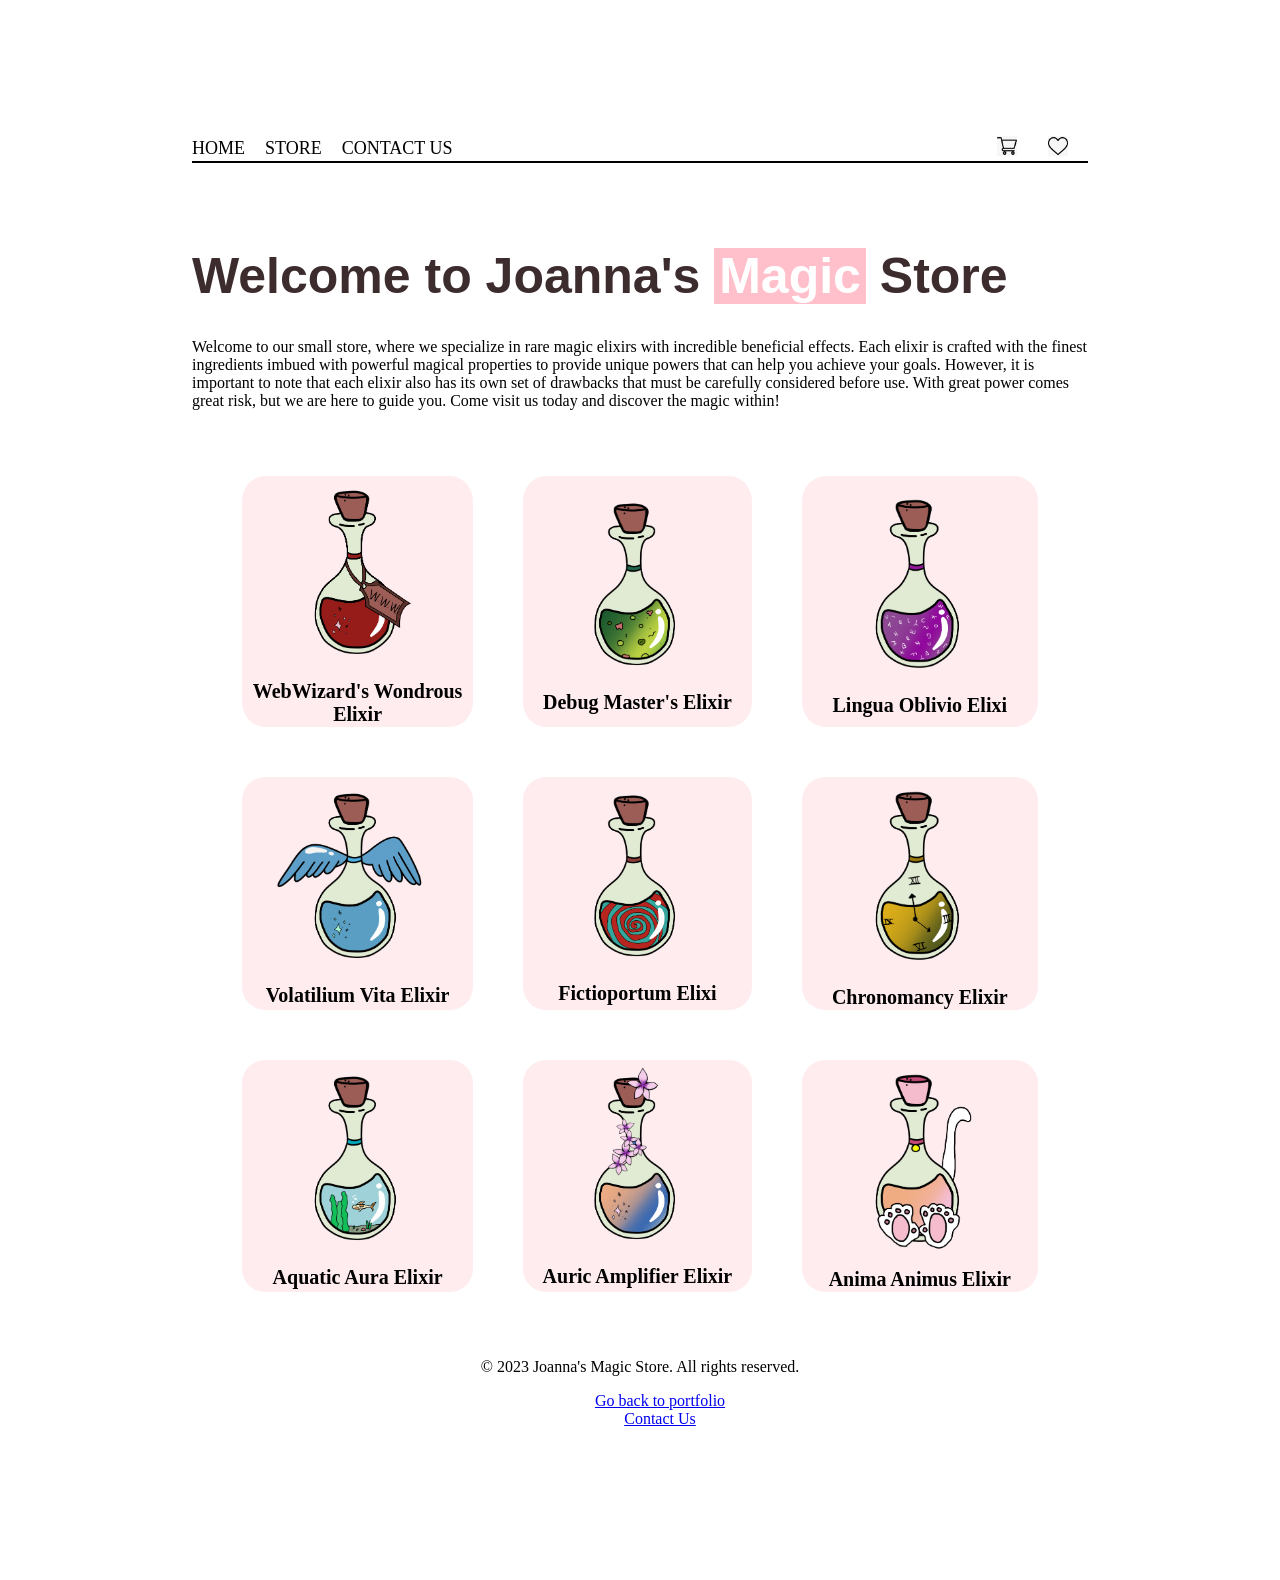
<file: store.html>
<!DOCTYPE html>
<html lang="en">

<head>
	<title>Joanna's Magic Store</title>
	<link rel="stylesheet" type="text/css" href="styles.css">
</head>

<body>
	<nav>
		<ul>
			<li><a href="index.html">HOME</a></li>
			<li><a href="store.html">STORE</a></li>
			<li><a href="contact.html">CONTACT US</a></li>
		</ul>
		<div class="cart-icon">
			<a href="cart.html">
				<img src="images/cart.png" alt="Cart">
			</a>
		</div>
		<div class="heart-icon">
			<a href="wishlist.html">
				<img src="images/heart.png" alt="Heart">
			</a>
		</div>
	</nav>

	<main>
		<h1>Welcome to Joanna's <span class="highlight">Magic</span> Store</h1>
		<p class="">Welcome to our small store, where we specialize in rare magic elixirs with incredible beneficial
			effects. Each elixir is crafted with the finest ingredients imbued with powerful magical properties to
			provide unique powers that can help you achieve your goals. However, it is important to note that each
			elixir also has its own set of drawbacks that must be carefully considered before use. With great power
			comes great risk, but we are here to guide you. Come visit us today and discover the magic within!
		</p>
		<table>
			<tr>
				<td><a href="webwizardwondorouselixir.html"><img
							src="images/potions-pics/WebWizard's Wondrous Elixi.png"></a>
					<span>WebWizard's Wondrous Elixir</span>
				</td>
				<td><a href="debugmaster.html"><img src="images/potions-pics/Debug Master's Elixir.png"></a>
					<span>Debug Master's Elixir</span>
				</td>
				<td><a href="linguaoblivio.html"><img src="images/potions-pics/Lingua Oblivio Elixir.png"></a>
					<span>Lingua Oblivio Elixi</span>
				</td>
			</tr>
			<tr>
				<td><a href="volatilium.html"><img src="images/potions-pics/Volatilium Vita Elixir.png"></a>
					<span>Volatilium Vita Elixir</span>
				</td>
				<td><a href="fictioportum.html"><img src="images/potions-pics/Fictioportum Elixir.png"></a>
					<span>Fictioportum Elixi</span>
				</td>
				<td><a href="chronomancy.html"><img src="images/potions-pics/Chronomancy Elixir.png"></a>
					<span>Chronomancy Elixir</span>
				</td>
			</tr>
			<tr>
				<td><a href="aquatic.html"><img src="images/potions-pics/Aquatic Aura Elixir.png"></a>
					<span>Aquatic Aura Elixir</span>
				</td>
				<td><a href="auric.html"><img src="images/potions-pics/Auric Amplifier Elixir.png"></a>
					<span>Auric Amplifier Elixir</span>
				</td>
				<td><a href="anima.html"><img src="images/potions-pics/Anima Animus Elixir.png"></a>
					<span>Anima Animus Elixir</span>
				</td>
			</tr>
		</table>
	</main>
	<footer>
		<div class="footer-content">
			<p>&copy; 2023 Joanna's Magic Store. All rights reserved.</p>
			<ul class="footer-links">
				<a href="index.html">Go back to portfolio</a><br>
				<a href="contact.html">Contact Us</a>
			</ul>
		</div>
	</footer>

</body>

</html>
</file>
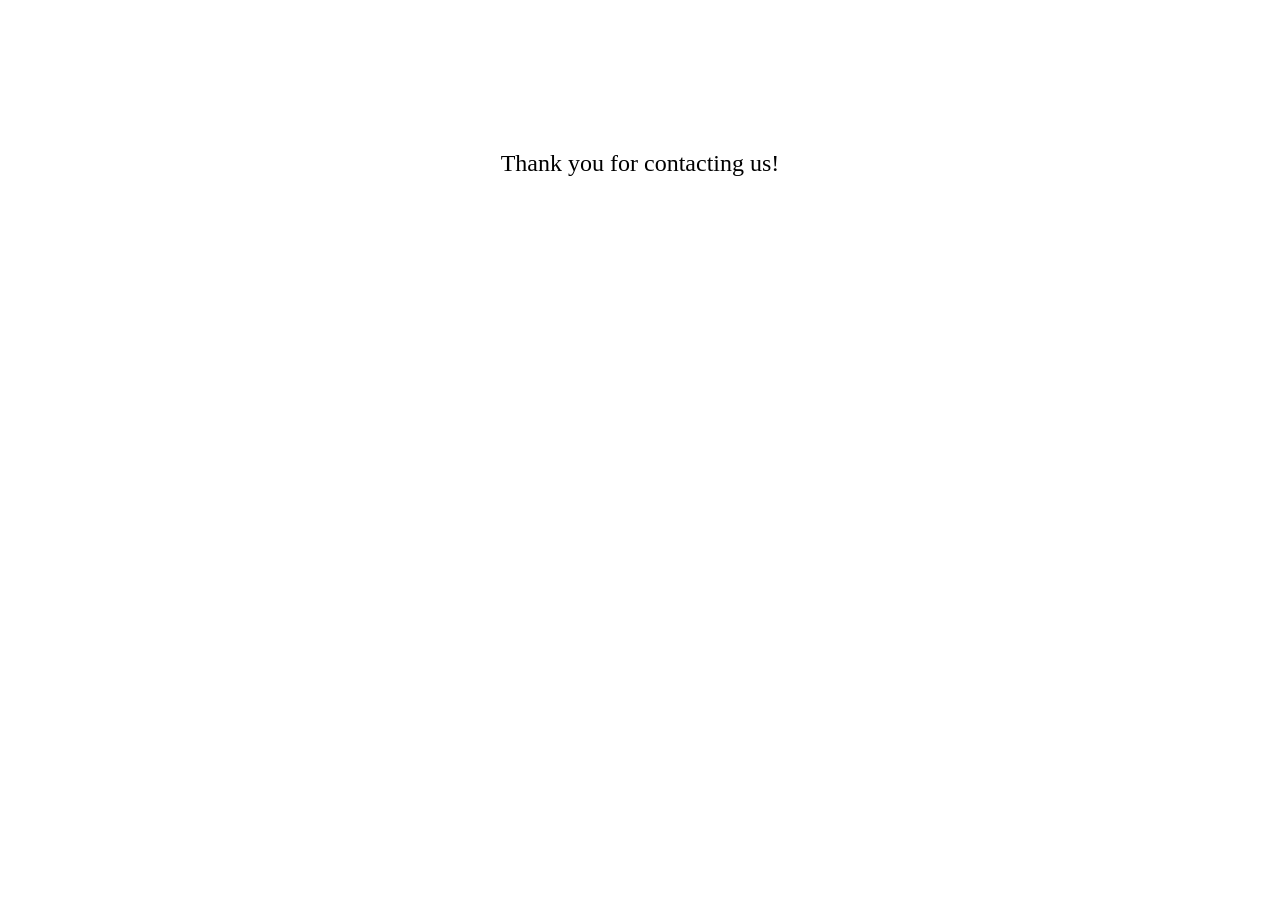
<file: thanks.html>
<!DOCTYPE html>
<html lang="en">

<head>
    <title>Message submitted!</title>
    <style>
        p {
            text-align: center;
            font-size: 24px;
            background-color: white;
            padding: 10%;
        }
    </style>
</head>

<body>
    <p>Thank you for contacting us!</p>
</body>

</html>
</file>
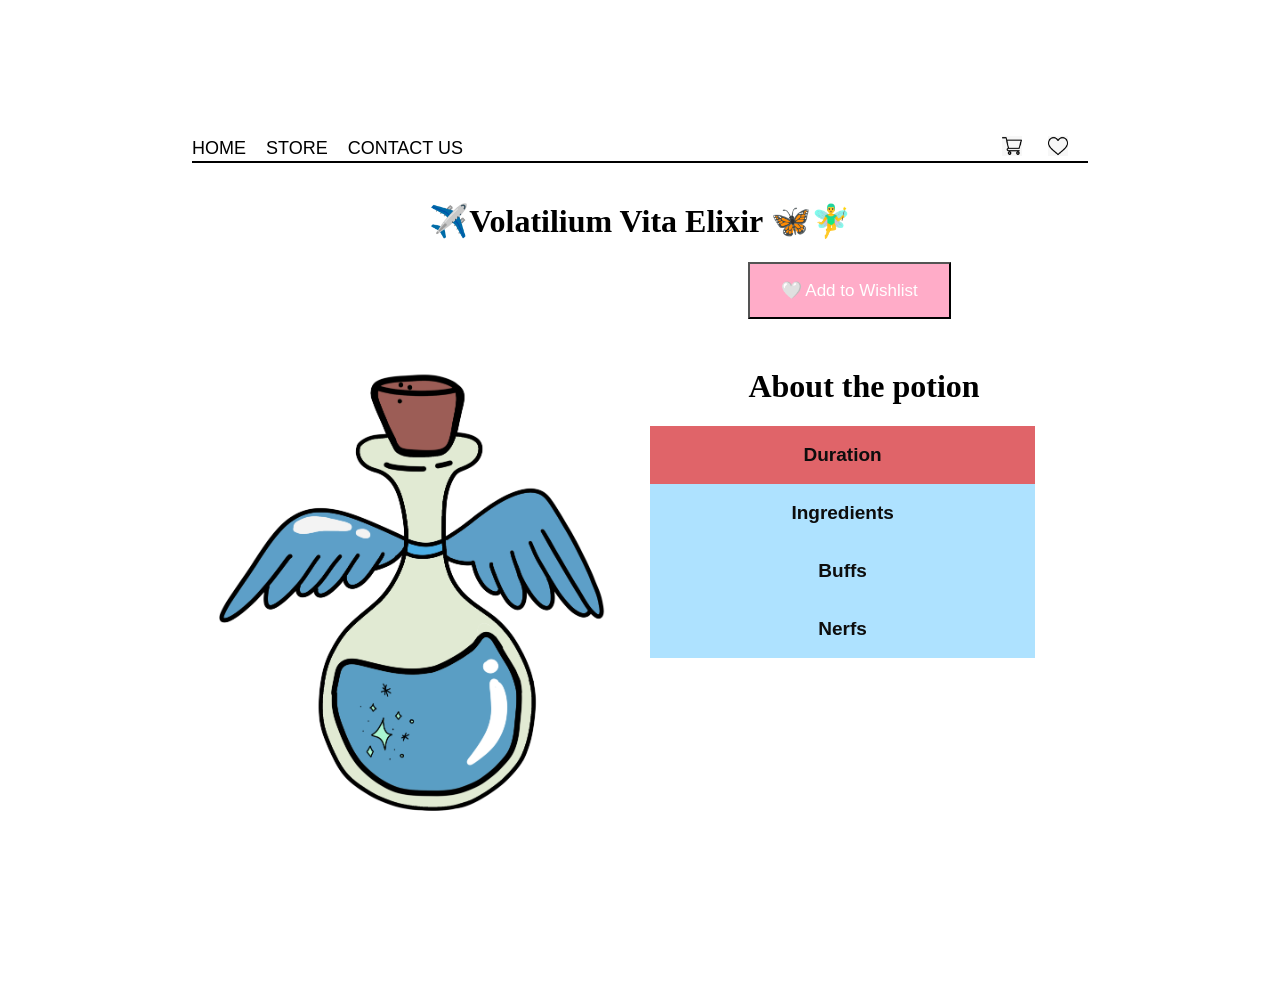
<file: volatilium.html>
<!DOCTYPE html>
<html>

<head>
    <meta name="viewport" content="width=device-width, initial-scale=1">
    <link rel="stylesheet" type="text/css" href="elixir.css">
    <title>Volatilium Vita Elixir</title>
    <style>
        .accordion {
            background-color: #AEE2FF;
            color: #0D0D0D;
            cursor: pointer;
            padding: 18px;
            width: 90%;
            border: none;
            text-align: center;
            font-weight: bold;
            outline: none;
            font-size: 19px;
            transition: 0.4s;
        }

        .active,
        .accordion:hover {
            background-color: #93C6E7;
        }

        * {
            box-sizing: border-box;
        }

        .active-color {
            background-color: #E06469;
        }
    </style>
</head>

<body>
    <nav>
        <ul>
            <li><a href="index.html">HOME</a></li>
            <li><a href="store.html">STORE</a></li>
            <li><a href="contact.html">CONTACT US</a></li>
        </ul>
        <div class="cart-icon">
            <a href="cart.html">
                <img src="images/cart.png" alt="Cart">
            </a>
        </div>
        <div class="heart-icon">
            <a href="wishlist.html">
                <img src="images/heart.png" alt="Heart">
            </a>
        </div>
    </nav>
    <h1>✈️Volatilium Vita Elixir 🦋🧚‍♂️</h1>
    <button class="add-to-wishlist" onclick="addToWishlist()">🤍 Add to Wishlist</button>

    <div class="row">
        <div class="column">
            <img src="images/potions-pics/Volatilium Vita Elixir.png" alt="Volatilium Vita Elixir">
        </div>
        <div class="column">
            <h1>About the potion</h1>
            <button class="accordion">Duration</button>
            <div class="panel">
                <p>Buff duration: 2h, Nerf duration: 2h</p>
            </div>
            <button class="accordion">Ingredients</button>
            <div class="panel">
                <p>Celestial feathers, Sky Orchid, Levitation Crystals, Sky Diamond, Clouds cotton</p>
            </div>
            <button class="accordion">Buffs</button>
            <div class="panel">
                <p>Gain the ability to fly</p>
            </div>
            <button class="accordion">Nerfs</button>
            <div class="panel">
                <p>You won't be able to touch the ground</p>
            </div>
        </div>
    </div>

    <script>
        var acc = document.getElementsByClassName("accordion");
        var i;

        for (i = 0; i < acc.length; i++) {
            acc[i].addEventListener("click", function () {
                this.classList.toggle("active");
                var panel = this.nextElementSibling;
                if (panel.style.display === "block") {
                    panel.style.display = "none";
                } else {
                    panel.style.display = "block";
                }
            });

            if (i === 0) {
                var colorChangeInterval = setInterval(function () {
                    acc[0].classList.toggle("active-color");
                }, 1000);
                acc[0].addEventListener("click", function () {
                    clearInterval(colorChangeInterval);
                    acc[0].classList.remove("active-color");
                });
            }

            var panel = acc[i].nextElementSibling;
            panel.style.display = "none";
        }

        function addToWishlist() {
            var potionImage = document.querySelector(".column img").src;
            var potionTitle = document.querySelector(".column h1").textContent;
            var potionData = {
                image: potionImage,
                title: potionTitle
            };
            var cartItems = JSON.parse(localStorage.getItem("cartItems")) || [];
            cartItems.push(potionData);
            localStorage.setItem("cartItems", JSON.stringify(cartItems));
        }
    </script>
</body>

</html>
</file>
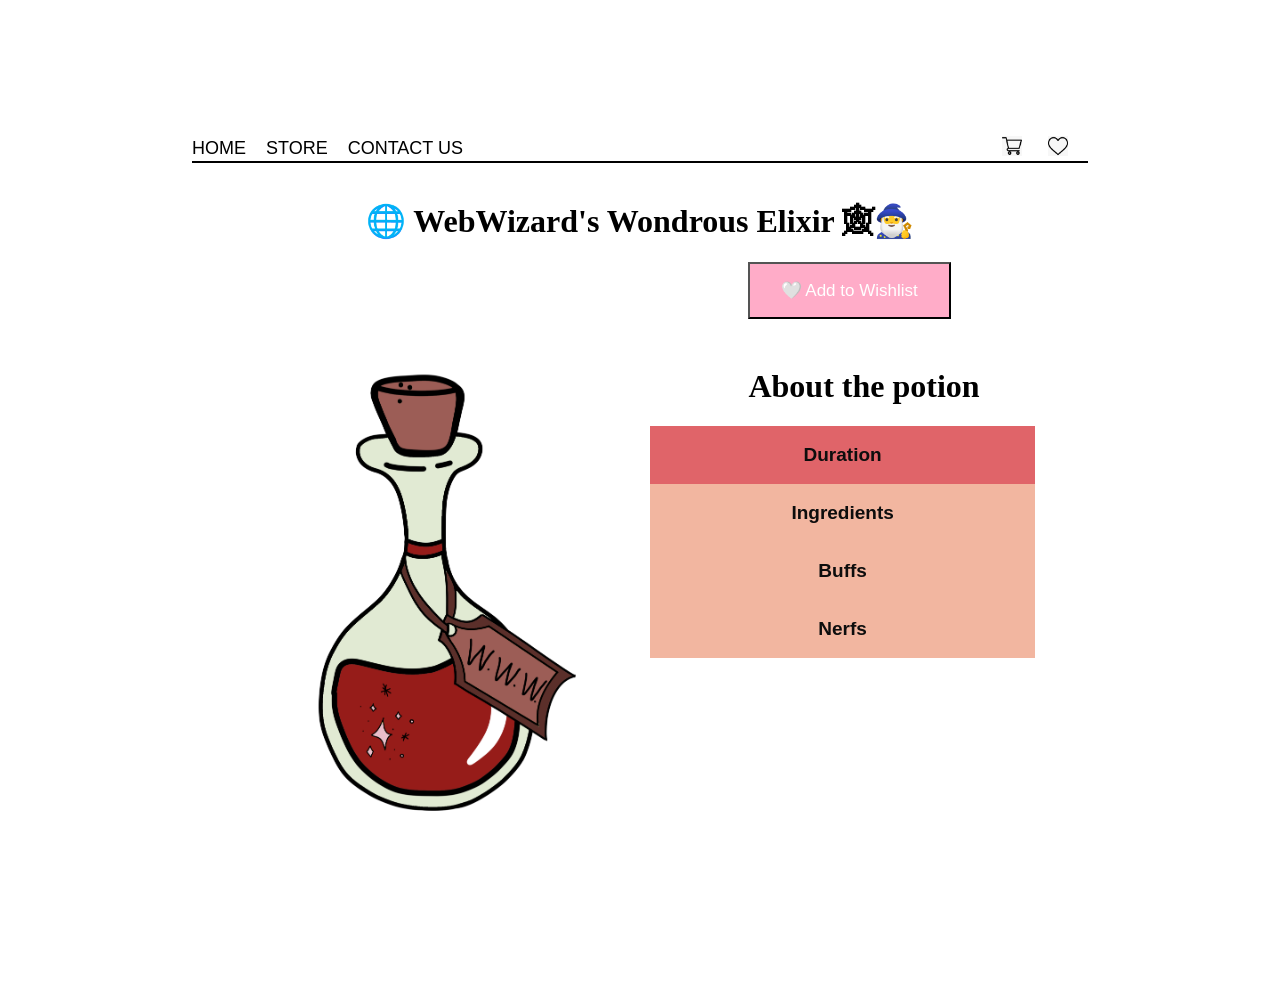
<file: webwizardwondorouselixir.html>
<!DOCTYPE html>
<html>

<head>
    <meta name="viewport" content="width=device-width, initial-scale=1">
    <link rel="stylesheet" type="text/css" href="elixir.css">
    <title>WebWizard's Wondrous Elixir</title>
    <style>
        .accordion {
            background-color: #F2B6A0;
            color: #0D0D0D;
            cursor: pointer;
            padding: 18px;
            width: 90%;
            border: none;
            text-align: center;
            font-weight: bold;
            outline: none;
            font-size: 19px;
            transition: 0.4s;
        }

        .active-color {
            background-color: #E06469;
        }

        .active,
        .accordion:hover {
            background-color: #E06469;
        }

        * {
            box-sizing: border-box;
        }
    </style>
</head>

<body>
    <nav>
        <ul>
            <li><a href="index.html">HOME</a></li>
            <li><a href="store.html">STORE</a></li>
            <li><a href="contact.html">CONTACT US</a></li>
        </ul>
        <div class="cart-icon">
            <a href="cart.html">
                <img src="images/cart.png" alt="Cart">
            </a>
        </div>
        <div class="heart-icon">
            <a href="wishlist.html">
                <img src="images/heart.png" alt="Heart">
            </a>
        </div>
    </nav>

    <h1>🌐 WebWizard's Wondrous Elixir 🕸🧙‍♂️</h1>
    <button class="add-to-wishlist" onclick="addToWishlist()">🤍 Add to Wishlist</button>

    <div class="row">
        <div class="column">
            <img src="images/potions-pics/WebWizard's Wondrous Elixi.png" alt="WebWizard's Wondrous Elixir">
        </div>
        <div class="column">
            <h1>About the potion</h1>
            <button class="accordion">Duration</button>
            <div class="panel">
                <p>Buff duration: 1h, Nerf duration: 5h</p>
            </div>
            <button class="accordion">Ingredients</button>
            <div class="panel">
                <p>Code Crystals, Syntax Seeds, Design Dust, Markup Mushroom, Style Serum, Wizard's Blood</p>
            </div>
            <button class="accordion">Buffs</button>
            <div class="panel">
                <p>Gain HTML and CSS full knowledge</p>
            </div>
            <button class="accordion">Nerfs</button>
            <div class="panel">
                <p>You won't be able to feel the taste of the food</p>
            </div>
        </div>
    </div>
    </div>
    </div>


    <script>
        var acc = document.getElementsByClassName("accordion");
        var i;

        for (i = 0; i < acc.length; i++) {
            acc[i].addEventListener("click", function () {
                this.classList.toggle("active");
                var panel = this.nextElementSibling;
                if (panel.style.display === "block") {
                    panel.style.display = "none";
                } else {
                    panel.style.display = "block";
                }
            });

            if (i === 0) {
                var colorChangeInterval = setInterval(function () {
                    acc[0].classList.toggle("active-color");
                }, 1000);
                acc[0].addEventListener("click", function () {
                    clearInterval(colorChangeInterval);
                    acc[0].classList.remove("active-color");
                });
            }

            var panel = acc[i].nextElementSibling;
            panel.style.display = "none";
        }

        function addToWishlist() {
            var potionImage = document.querySelector(".column img").src;
            var potionTitle = document.querySelector(".column h1").textContent;
            var potionData = {
                image: potionImage,
                title: potionTitle
            };
            var cartItems = JSON.parse(localStorage.getItem("cartItems")) || [];
            cartItems.push(potionData);
            localStorage.setItem("cartItems", JSON.stringify(cartItems));
        }
    </script>
</body>

</html>
</file>
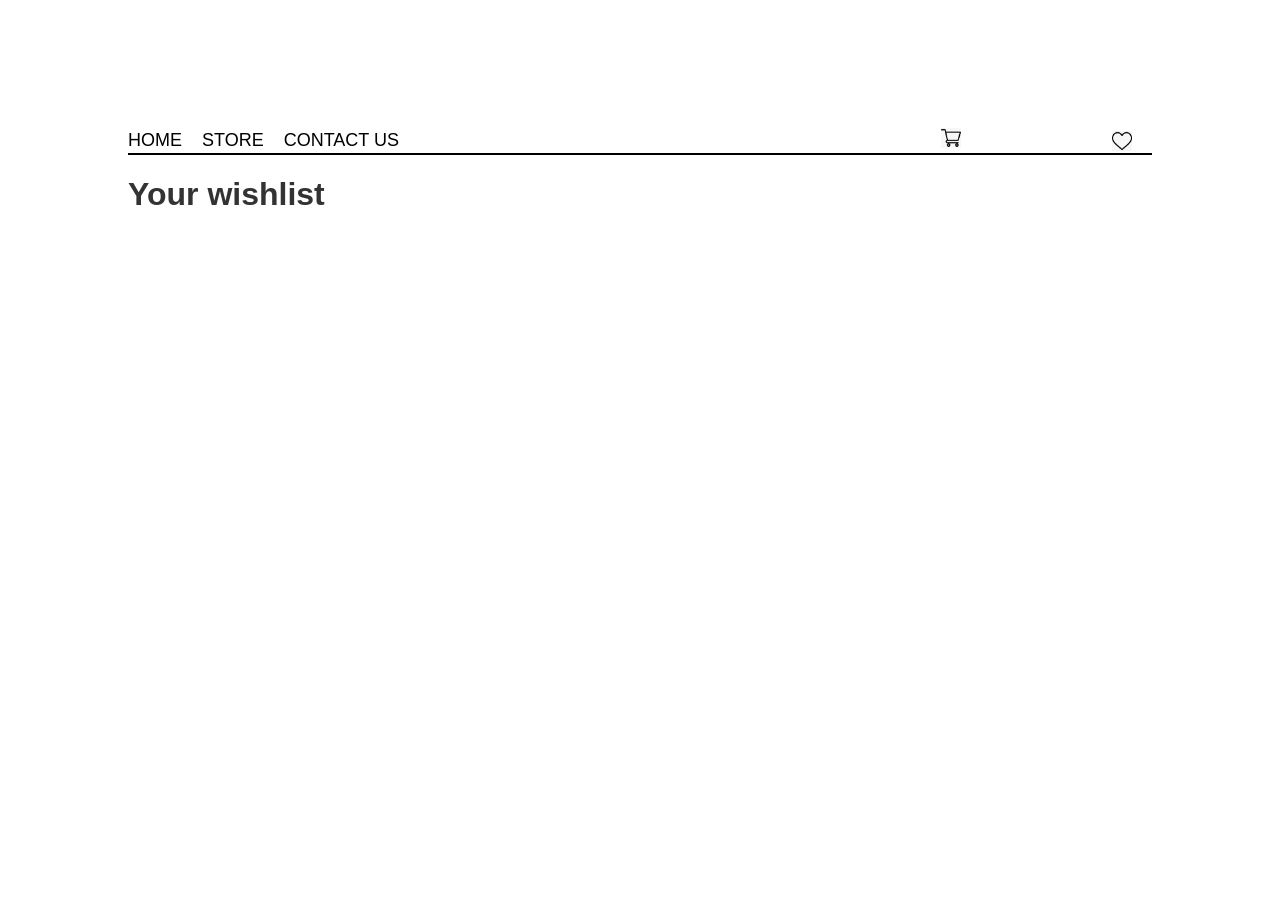
<file: wishlist.html>
<!DOCTYPE html>
<html>

<head>
    <meta name="viewport" content="width=device-width, initial-scale=1">
    <link rel="stylesheet" type="text/css" href="wishlist.css">
    <title>Wishlist</title>
</head>

<body>
    <nav>
        <ul>
            <li><a href="index.html">HOME</a></li>
            <li><a href="store.html">STORE</a></li>
            <li><a href="contact.html">CONTACT US</a></li>
        </ul>
        <div class="cart-icon">
            <a href="cart.html">
                <img src="images/cart.png" alt="Cart">
            </a>
        </div>
        <div class="heart-icon">
            <img src="images/heart.png" alt="Heart">
        </div>
    </nav>
    <h1>Your wishlist</h1>

    <div class="cart-container">
        <div class="cart-items">
            <!-- Display the potion items here -->
        </div>
    </div>

    <script>
        // Retrieve the cart items from localStorage
        var cartItems = JSON.parse(localStorage.getItem("cartItems")) || [];

        // Display the potion items in the cart
        var cartItemsContainer = document.querySelector(".cart-items");
        cartItems.forEach(function (item, index) {
            var potionImage = item.image;
            var potionTitle = item.title;

            var potionItem = document.createElement("div");
            potionItem.classList.add("potion-item");

            var imageElement = document.createElement("img");
            imageElement.src = potionImage;
            potionItem.appendChild(imageElement);

            var removeButton = document.createElement("button");
            removeButton.classList.add("remove-button");
            removeButton.textContent = "Remove";
            removeButton.addEventListener("click", function () {
                // Remove the potion item from the cart
                cartItems.splice(index, 1);
                // Update the cart items in localStorage
                localStorage.setItem("cartItems", JSON.stringify(cartItems));
                // Remove the potion item from the DOM
                cartItemsContainer.removeChild(potionItem);
            });
            potionItem.appendChild(removeButton);

            cartItemsContainer.appendChild(potionItem);
        });
    </script>
</body>

</html>
</file>
<file: index.css>
body {
  padding: 5.5%;
}

div {
  width: 500px;
  margin: 0 auto;
  text-align: justify;
  font-family: 'Courier New', Courier, monospace;
  font-size: large;
}

img {
  max-width: 100%;
  height: auto;
}

p {
  font-size: 18px;
  line-height: 1.5;
  margin-top: 20px;
  letter-spacing: -0.8px;
}

b {
  color: #e5a67e
}

button {
  background-color: #f4bccd;
  color: white;
  border: none;
  padding: 10px 20px;
  margin: 10px;
  cursor: pointer;
  border-radius: 5px;
  font-weight: bold;
  transition: all 0.3s ease;
}

button:hover {
  background-color: #e5a67e;
  transform: scale(1.1);
}

.button {
  text-align: center;
}

.logo {
  width: 50%;
  height: auto;
  display: block;
  margin: 0 auto;
}
</file>
<file: elixir.css>
body {
  margin-right: 5%;
  margin-left: 5%;
  padding: 10%;
  font-family: Arial, Helvetica, sans-serif background-color white;
}

nav {
  display: flex;
  align-items: center;
  justify-content: space-between;
  position: relative;
  top: 0;
  left: 0;
  width: 100%;
  z-index: 1;
  height: 8%;
  border-bottom: 2px solid #000;
}

nav ul {
  list-style: none;
  display: flex;
  align-items: center;
  margin: 0;
  padding: 0;
}

nav li {
  margin-right: 20px;
}

nav .cart-icon {
  display: flex;
  align-items: center;
  margin-left: 55%;
}

nav .cart-icon img {
  height: 20px;
  width: 20px;
}

nav .heart-icon {
  display: flex;
  align-items: center;
  margin-right: 20px;
}

nav .heart-icon img {
  height: 20px;
  width: 20px;
}

nav a {
  color: black;
  text-decoration: none;
  font-weight: lighter;
  font-family: Arial, Helvetica, sans-serif;
  font-size: 18px;
}

nav a:hover {
  color: pink;
}

.column {
  float: left;
  width: 50%;
  padding: 10px;
}

.row {
  padding-top: 1%;
}

.row:after {
  content: "";
  display: table;
  clear: both;
}

.column img {
  max-width: 100%;
  height: auto;
}

h1 {
  text-align: center;
  padding-top: 2%;
}

p {
  width: 90%;
  font-size: large;
  text-align: center;
}

.add-to-wishlist {
  background-color: #ffacc8;
  display: inline-block;
  cursor: pointer;
  color: #ffffff;
  font-family: Arial;
  font-size: 17px;
  padding: 16px 31px;
  text-decoration: none;
  margin-left: 62%;
}

.add-to-wishlist:hover {
  background-color: #ff8dc8;
}

.add-to-wishlist:active {
  position: relative;
  top: 1px;
}
</file>
<file: cart.css>
body {
    background-color: #f0f0f0;
    font-family: Arial, sans-serif;
    margin: 0;
    padding: 0;
}

.container {
    max-width: 800px;
    margin: 0 auto;
    padding: 20px;
    text-align: center;
}

h1 {
    color: #333;
}

.coming-soon {
    background-color: #fff;
    padding: 20px;
    margin-top: 20%;
    border-radius: 4px;
    box-shadow: 0 2px 4px rgba(0, 0, 0, 0.1);
}

.coming-soon p {
    font-size: 24px;
    color: #666;
}
</file>
<file: contact.css>
body {
  margin-left: 30%;
  margin-right: 30%;
  margin-top: 5%;
  font-family: Arial, Helvetica, sans-serif;
  background-color: white;
  box-sizing: border-box;
}

nav {
  display: flex;
  align-items: center;
  justify-content: space-between;
  position: relative;
  top: 0;
  left: 0;
  width: 100%;
  z-index: 1;
  height: 8%;
  border-bottom: 2px solid #000;
}

nav ul {
  list-style: none;
  display: flex;
  align-items: center;
  margin: 0;
  padding: 0;
}

nav li {
  margin-right: 20px;
}

nav .cart-icon {
  display: flex;
  align-items: center;
  margin-left: 60%;
}

nav .cart-icon img {
  height: 20px;
  width: 20px;
}

nav .heart-icon {
  display: flex;
  align-items: center;
  margin-right: 0px;
}

nav .heart-icon img {
  height: 20px;
  width: 20px;
}

nav a {
  color: black;
  text-decoration: none;
  font-size: 18px;
}

nav a:hover {
  color: pink;
}

input[type=text],
select,
textarea {
  width: 100%;
  padding: 12px;
  border: 1px solid #ccc;
  border-radius: 4px;
  box-sizing: border-box;
  margin-top: 6px;
  margin-bottom: 16px;
  resize: vertical;
}

input[type=submit] {
  background-color: lightpink;
  color: white;
  padding: 12px 20px;
  border: none;
  border-radius: 4px;
  cursor: pointer;
}

input[type=submit]:hover {
  background-color: pink;
}

.container {
  border-radius: 10%;
  background-color: #f2f2f2;
  padding: 10%;
  margin-top: 10%;
}
</file>
<file: styles.css>
body {
    margin-right: 5%;
    margin-left: 5%;
    padding: 10%;
    font-family: Arial, Helvetica, sans-serif background-color white;
}

nav {
    display: flex;
    align-items: center;
    justify-content: space-between;
    position: relative;
    top: 0;
    left: 0;
    width: 100%;
    z-index: 1;
    height: 8%;
    border-bottom: 2px solid #000;
}

nav ul {
    list-style: none;
    display: flex;
    align-items: center;
    margin: 0;
    padding: 0;
}

nav li {
    margin-right: 20px;
}

nav .cart-icon {
    display: flex;
    align-items: center;
    margin-left: 55%;
}

nav .cart-icon img {
    height: 20px;
    width: 20px;
}

nav .heart-icon {
    display: flex;
    align-items: center;
    margin-right: 20px;
}

nav .heart-icon img {
    height: 20px;
    width: 20px;
}

nav a {
    color: black;
    text-decoration: none;
    font-size: 18px;
}

nav a:hover {
    color: pink;
}

main {
    padding-top: 50px;
}

table {
    border-collapse: separate;
    border-spacing: 50px;
    width: 100%;
}

table td img {
    max-width: 70%;
    height: auto;
    transition: transform 0.3s ease-in-out;
    margin-left: 12%;
    margin-right: 20%;
}

table td img:hover {
    transform: scale(1.1);
}

td span {
    display: block;
    margin-top: 10px;
    font-weight: bold;
    font-size: 20px;
    text-align: center;
    color: black;
}

td {
    position: relative;
}

td::before {
    content: "";
    position: absolute;
    top: 0;
    left: 0;
    width: 100%;
    height: 100%;
    background-color: pink;
    opacity: 0.3;
    z-index: -1;
    border-radius: 10%;
}

h1 {
    font-family: Arial, Helvetica, sans-serif;
    font-size: 50px;
    color: #3d2c2e;
    text-align: left;
}

.highlight {
    background-color: pink;
    color: white;
    padding: 0 5px;
}

footer {
    text-align: center;
}
</file>
<file: wishlist.css>
body {
  font-family: Arial, sans-serif;
  margin: 0;
  padding: 10%;
}

h1 {
  color: #333;
}

.cart-container {
  padding: 20px;
}

nav {
  display: flex;
  align-items: center;
  justify-content: space-between;
  position: relative;
  top: 0;
  left: 0;
  width: 100%;
  z-index: 1;
  height: 8%;
  border-bottom: 2px solid #000;
}

nav ul {
  list-style: none;
  display: flex;
  align-items: center;
  margin: 0;
  padding: 0;
}

nav li {
  margin-right: 20px;
}

nav .cart-icon {
  display: flex;
  align-items: center;
  margin-left: 370px;
}

nav .cart-icon img {
  height: 20px;
  width: 20px;
}

nav .heart-icon {
  display: flex;
  align-items: center;
  margin-right: 20px;
}

nav .heart-icon img {
  height: 20px;
  width: 20px;
}

nav a {
  color: black;
  text-decoration: none;
  font-weight: lighter;
  font-family: Arial, Helvetica, sans-serif;
  font-size: 18px;
}

nav a:hover {
  color: pink;
}

.cart-items {
  display: flex;
  flex-wrap: wrap;
  gap: 20px;
  max-height: 500px;
  overflow-y: auto;
}

.potion-item {
  display: flex;
  flex-direction: column;
  align-items: center;
  text-align: center;
  padding: 10px;
  background-color: #f9f9f9;
  border: 1px solid #ddd;
  border-radius: 4px;
}

.potion-item img {
  width: 150px;
  height: 150px;
  object-fit: cover;
  border-radius: 4px;
}

h2 {
  margin-top: 10px;
}

.remove-button {
  margin-top: 10px;
  padding: 5px 10px;
  background-color: #ff0000;
  color: #fff;
  border: none;
  border-radius: 4px;
  cursor: pointer;
}

.remove-button:hover {
  background-color: #cc0000;
}
</file>
